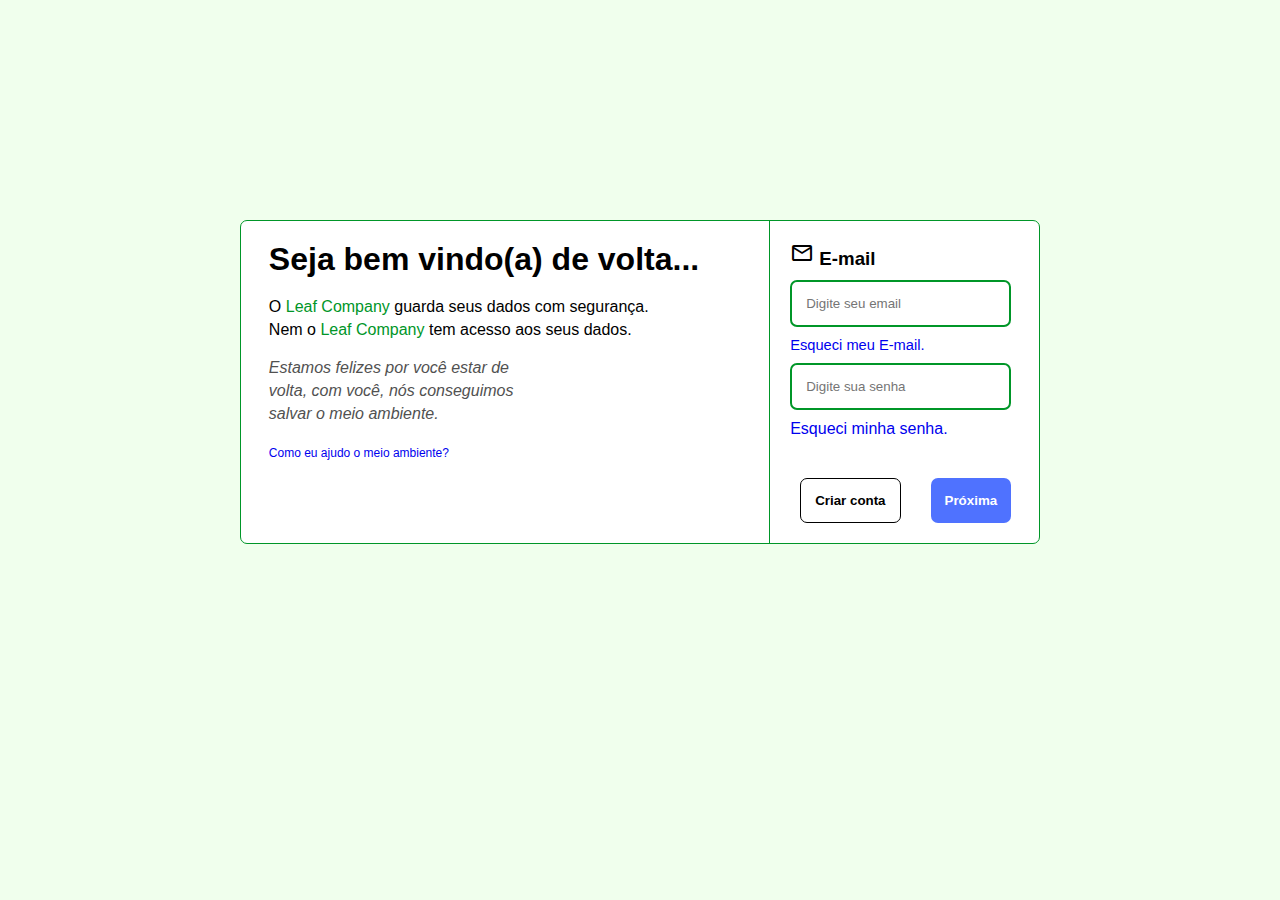
<file: PaginaCadastro_web3/index.html>
<!DOCTYPE html>
<html lang="pt-br">
    <head>
        <title>WEB III</title>
        <meta charset="UTF-8">
        <meta name="viewport" content="width=device-width, initial-scale=1.0">
        <link rel="stylesheet" href="./css/style.css"/>
        <link href="https://fonts.googleapis.com/css2?family=Material+Symbols+Outlined" rel="stylesheet" />
    </head>
    <body>
        <main>
            <div class="div-father">
                <div class="div-welcome">

                    <h1> Seja bem vindo(a) de volta... </h1>

                    <div class="div-welcome-security">
                        <p> O <span>Leaf Company</span> guarda seus dados com segurança. </p>
                        <p> Nem o <span>Leaf Company</span> tem acesso aos seus dados. </p>
                    </div>

                    <div class="div-welcome-message">
                        <p> Estamos felizes por você estar de </p>
                        <p> volta, com você, nós conseguimos </p>
                        <p> salvar o meio ambiente. </p>
                    </div>

                    <a class="save-nature" target="_blank" href="https://www.bbc.com/portuguese/geral-59262486"> Como eu ajudo o meio ambiente? </a>
                </div>

                <div class="div-form">
                    <form class="form" method="post" action="#">
                        <div class="div-email-input">
                            <h3> <span class="material-symbols-outlined">mail</span> E-mail </h3>
                            <input class="email" type="email" name="email" placeholder="Digite seu email" required>
                            <a class="link-forgot-email" href="index.html"> Esqueci meu E-mail. </a>
                            <input class="password" type="password" name="password" placeholder="Digite sua senha" required style=" padding: 14px; border: 2px solid #009628; border-radius: 7px;">
                            <a class="link-forgot-password" href="index.html"> Esqueci minha senha. </a>
                        </div>

                        <div class="div-inputs-options">
                            <input class="create-account-input" type="reset" value="Criar conta">
                            <input class="proceed-input" type="submit" value="Próxima">
                        </div>
                    </form>
                </div>

            </div>
        </main>
    </body>
</html>
</file>
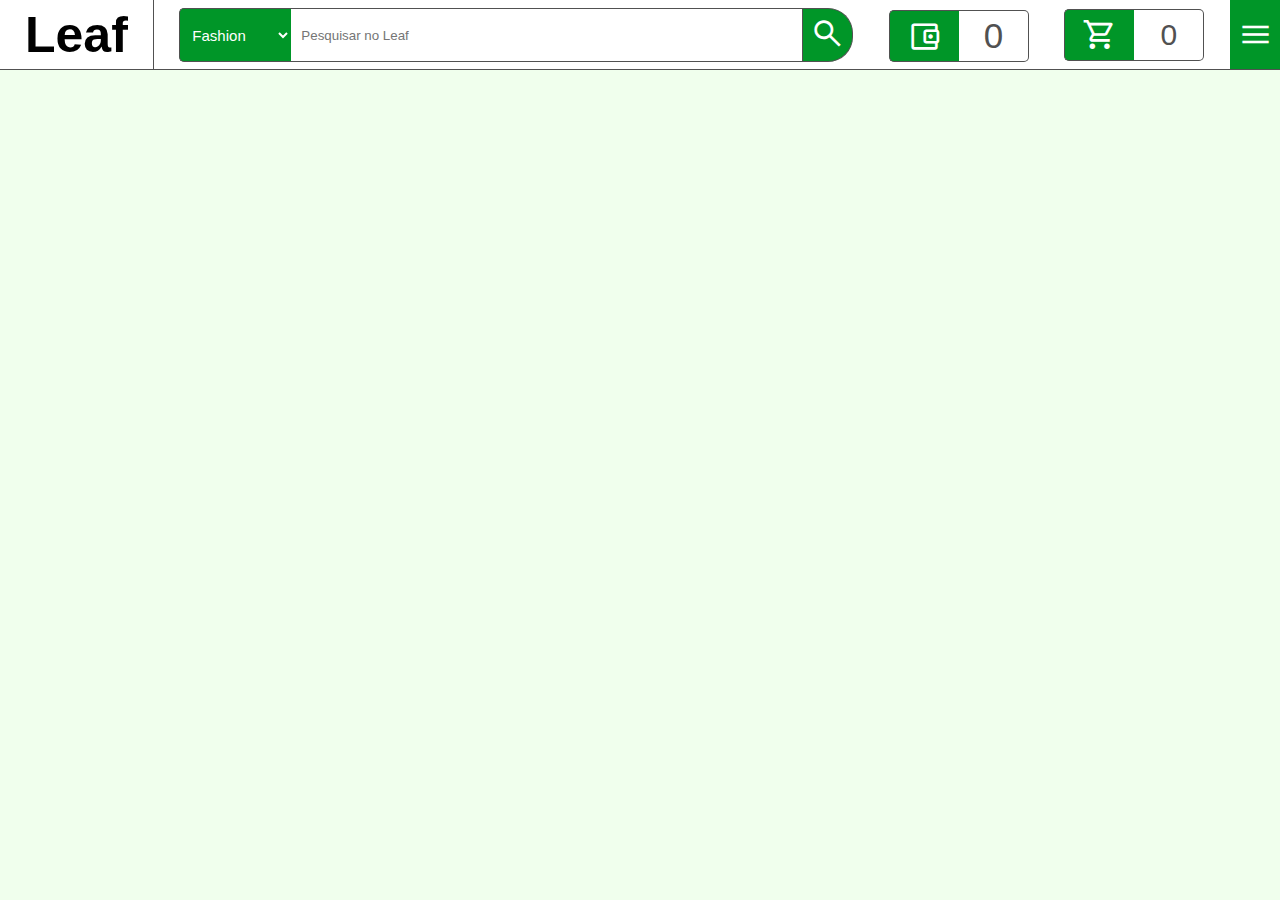
<file: frontend/pagina_inicial/pages/index.html>
<!DOCTYPE html>
<html lang="pt-BR">
<head>
    <meta charset="UTF-8">
    <meta name="viewport" content="width=device-width, initial-scale=1.0">
    <meta http-equiv="X-UA-Compatible" content="ie=edge">
    <meta http-equiv="X-UA-Compatible" content="IE=7">
    <meta name="description" content="Melhor E-commerce que você já viu!">
    <meta name="keywords" content="loja,comércio,ambiente,pontos,gratis,resgatar,ranking,shop,e-commerce,ecommerce,tecnologia,roupas">
    <link rel="stylesheet" href="/frontend/pagina_inicial/scss/body/body.css">
    <link rel="stylesheet" href="/frontend/pagina_inicial/scss/header/header.css">
    <link href="https://fonts.googleapis.com/css2?family=Material+Symbols+Outlined" rel="stylesheet"/>
    <title>Leaf - Ganhe junto com o meio ambiente</title>
</head>

<body>
    <header class="div-header">
        <div class="div-logo"> 
            <h1>Leaf</h1>
        </div>
        <div class="div-search">
            <form action="#" method="get">
                <select name="select_items" id="select_items">
                    <option value="todos" selected>Todos</option>
                    <option value="eletronicos" selected>Eletrônicos</option>
                    <option value="fashion" selected>Fashion</option>
                </select>
                <input type="text" placeholder="Pesquisar no Leaf"/>
                <button type="submit">
                  <span class="material-symbols-outlined">search</span>
                </button>
            </form>
        </div>
        <div class="div-wallet-option">
            <div class="wallet">
                <span class="material-symbols-outlined">account_balance_wallet</span>
            </div>
            <div class="wallet-numbers">
                <span class="wallet-number">0</span>
            </div>
        </div>
        <div class="div-cart-option">
            <div class="cart">
                <span class="material-symbols-outlined">shopping_cart</span>
            </div>
            <div class="cart-numbers">
                <span class="cart-number">0</span>
            </div>
        </div>
        <div class="div-options">
            <span class="material-symbols-outlined">menu</span>
        </div>
    </header>
    <main>
        <div class="Image-div"></div>
    </main>
</body>

</html>
</file>
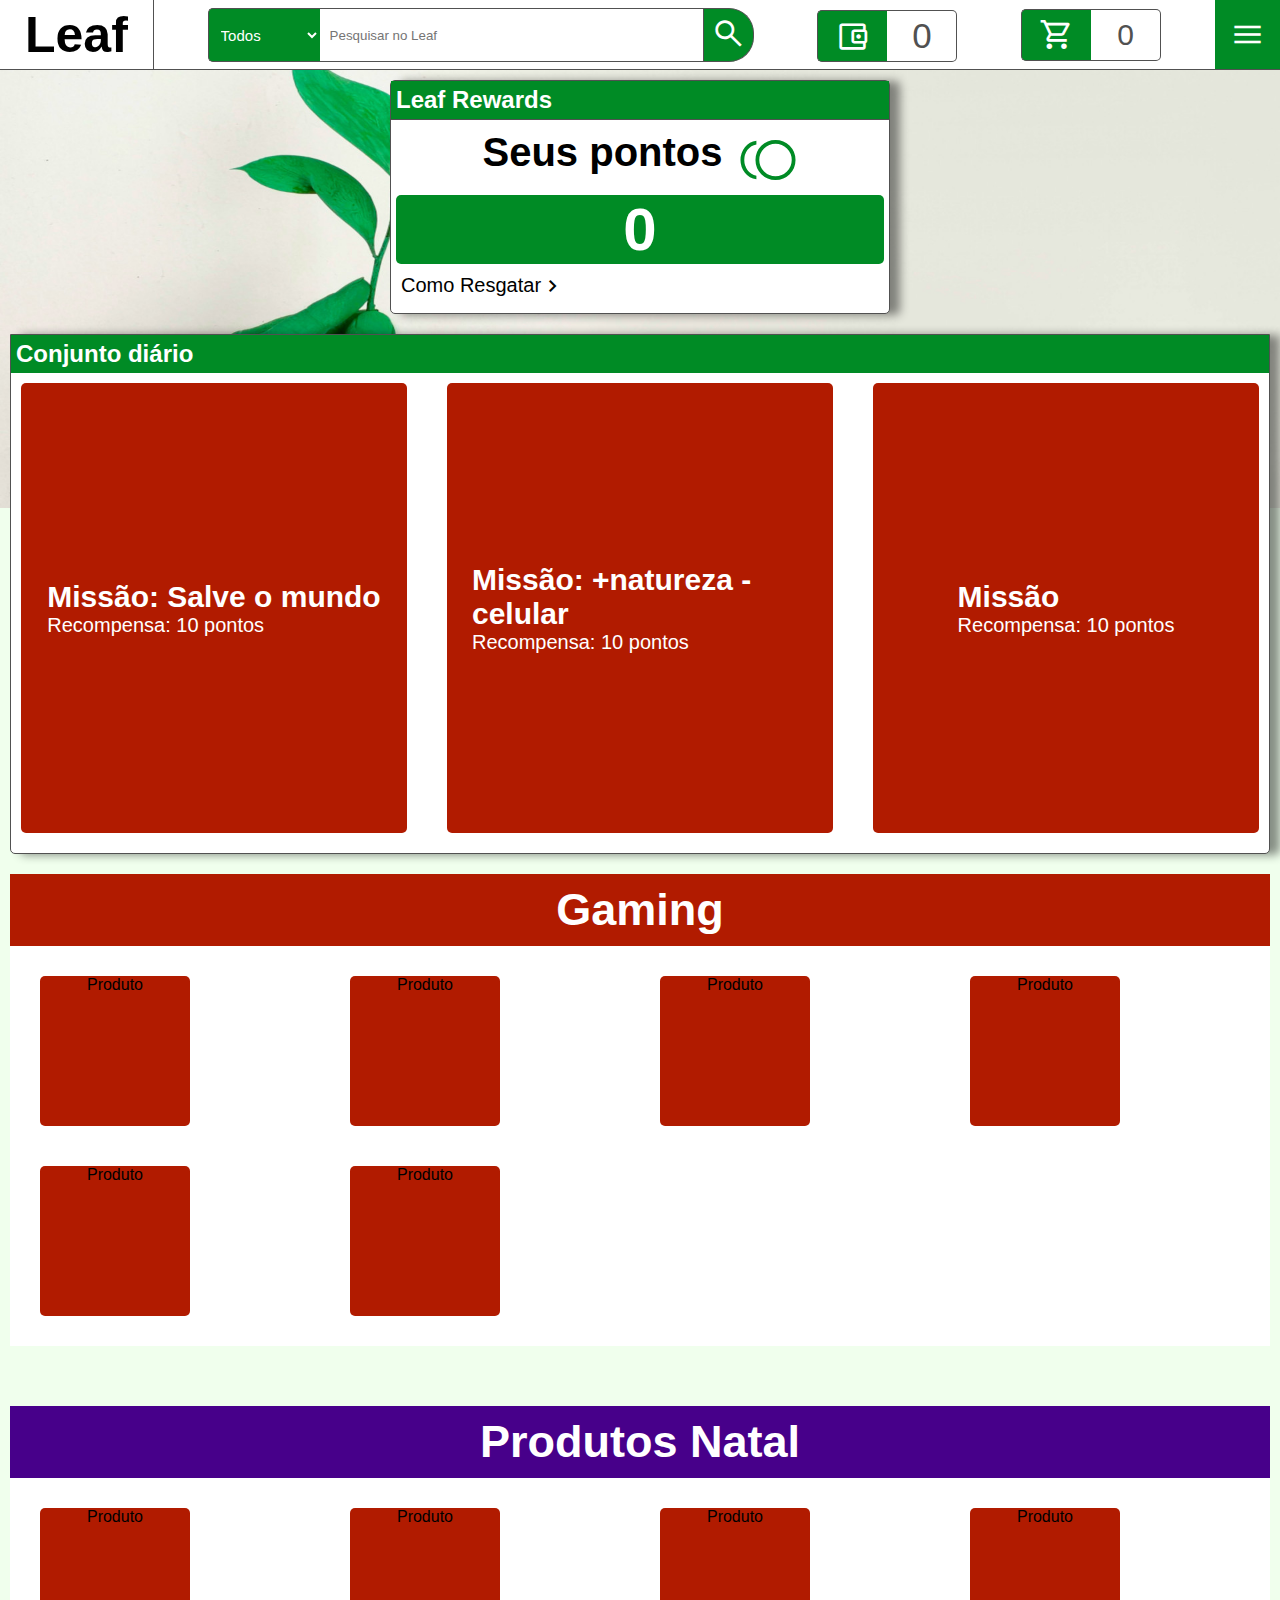
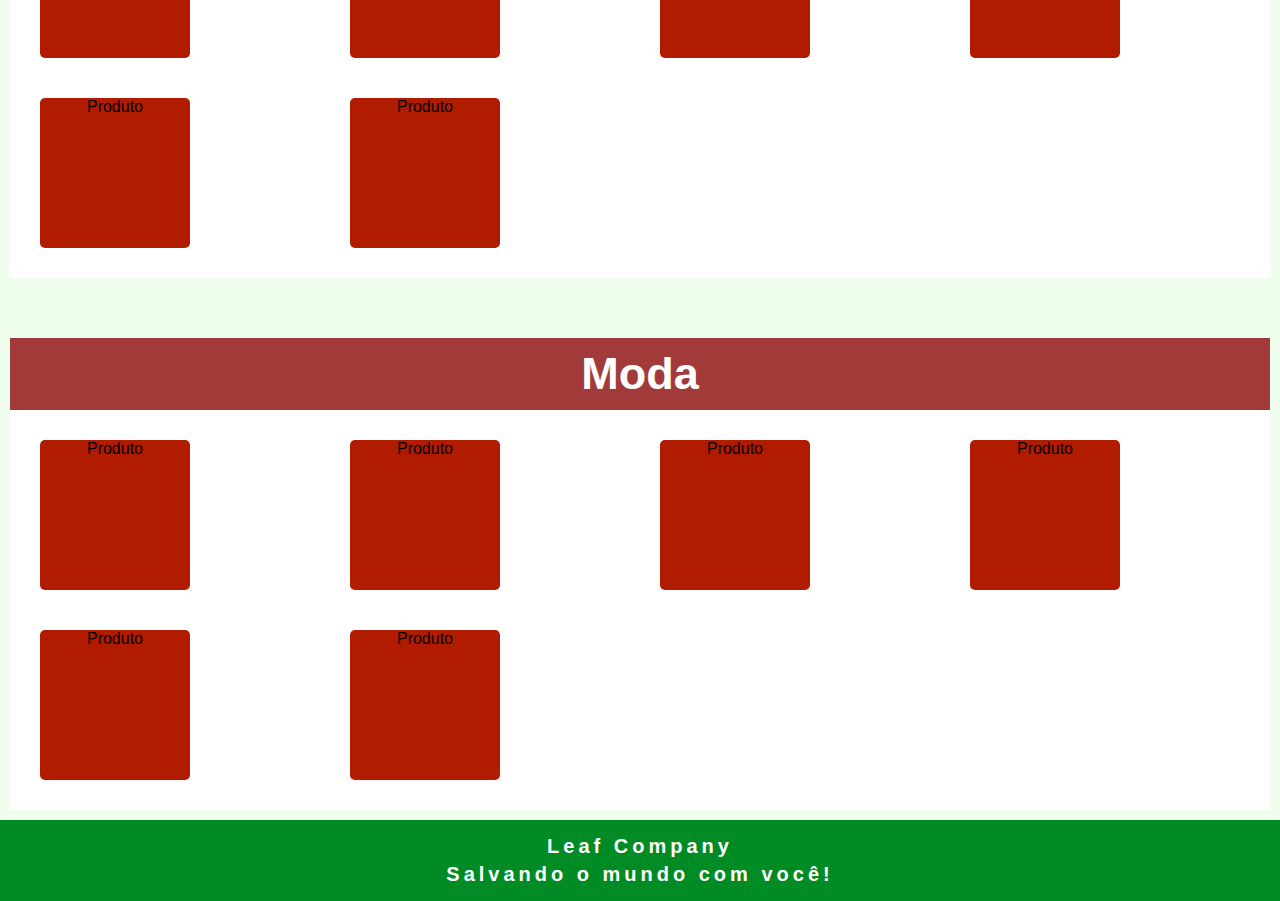
<file: PaginaInicial_web3/frontend/pagina_inicial/pages/index.html>
<!DOCTYPE html>
<html lang="pt-BR">

<head>
    <meta charset="UTF-8">
    <meta name="viewport" content="width=device-width, initial-scale=1.0">
    <meta http-equiv="X-UA-Compatible" content="ie=edge">
    <meta http-equiv="X-UA-Compatible" content="IE=7">
    <meta name="description" content="Melhor E-commerce que você já viu!">
    <meta name="keywords" content="loja,comércio,ambiente,pontos,gratis,resgatar,ranking,shop,e-commerce,ecommerce,tecnologia,roupas">
    <link rel="stylesheet" href="../scss/body/body.css">
    <link rel="stylesheet" href="../scss/main/main.css">
    <link rel="stylesheet" href="../scss/header/header.css">
    <link rel="stylesheet" href="../scss/footer/footer.css">
    <link href="https://fonts.googleapis.com/css2?family=Material+Symbols+Outlined" rel="stylesheet" />
    <link rel="shortcut icon" href="../favicon_io/android-chrome-192x192.png" type="image/x-icon">
    <link rel="shortcut icon" href="../favicon_io/android-chrome-512x512.png" type="image/x-icon">
    <link rel="shortcut icon" href="../favicon_io/apple-touch-icon.png" type="image/x-icon">
    <link rel="shortcut icon" href="../favicon_io/apple-touch-icon.png" type="image/x-icon">
    <link rel="shortcut icon" href="../favicon_io/favicon-16x16.png" type="image/x-icon">
    <link rel="shortcut icon" href="../favicon_io/favicon-32x32.png" type="image/x-icon">
    <link rel="shortcut icon" href="../favicon_io/favicon.ico" type="image/x-icon">
    <link rel="manifest" href="../favicon_io/site.webmanifest">
    <title>Leaf - Ganhe junto com o meio ambiente</title>
</head>

<body>
    <header class="header">
        <nav class="div-options-menu_m" id="div-options-menu_m">
            <span class="material-symbols-outlined span-close" onclick="MenuOpenAndClose_m()">close</span>
            <div class="div-options-select">
                <ul class="list-options">
                    <li class="mobile-wallet-cart">
                        <div class="div-wallet-option-m">
                            <div class="wallet-m">
                                <span class="material-symbols-outlined">account_balance_wallet</span>
                            </div>
                            <div class="wallet-numbers-m">
                                <span class="wallet-number-m">0</span>
                            </div>
                        </div>
                        <div class="div-cart-option-m">
                            <div class="cart-m">
                                <span class="material-symbols-outlined">shopping_cart</span>
                            </div>
                            <div class="cart-numbers-m">
                                <span class="cart-number">0</span>
                            </div>
                        </div>
                    </li>
                    <li class="option">
                        <span class="material-symbols-outlined span-option">home</span>
                        <a href="./index.html">início</a>
                    </li>
                    <li class="option option-profile">
                        <span class="material-symbols-outlined span-option">person</span>
                        <a href="/profile">Iniciar sessão</a>
                    </li>
                    <li class="option option-profile-logged">
                        <span class="material-symbols-outlined span-option">person</span>
                        <a href="/profile">Meu perfil </a>
                    </li>
                    <li class="option">
                        <span class="material-symbols-outlined span-option">leaderboard</span>
                        <a href="/leaderboard">Leaderboard</a>
                    </li>
                </ul>
            </div>
        </nav>
        <div class="div-logo">
            <h1>Leaf</h1>
        </div>
        <div class="div-search">
            <form action="#" method="get">
                <select name="select_items" id="select_items">
                    <option value="todos" selected>Todos</option>
                    <option value="eletronicos">Eletrônicos</option>
                    <option value="fashion">Fashion</option>
                </select>
                <input type="search" placeholder="Pesquisar no Leaf" />
                <button type="submit">
                    <span class="material-symbols-outlined">search</span>
                </button>
            </form>
        </div>
        <div class="div-wallet-option">
            <div class="wallet">
                <span class="material-symbols-outlined">account_balance_wallet</span>
            </div>
            <div class="wallet-numbers">
                <span class="wallet-number">0</span>
            </div>
        </div>
        <div class="div-cart-option">
            <div class="cart">
                <span class="material-symbols-outlined">shopping_cart</span>
            </div>
            <div class="cart-numbers">
                <span class="cart-number">0</span>
            </div>
        </div>
        <nav class="div-options">
            <span class="material-symbols-outlined span-menu" onclick="MenuOpenAndClose_m()">menu</span>
            <span class="material-symbols-outlined span-settings" onclick="MenuOpenAndClose_pc()">settings</span>
            <div class="div-options-menu_pc" id="div-options-menu_pc">
                <ul class="list-options">
                    <li class="option">
                        <span class="material-symbols-outlined">home</span>
                        <a href="./index.html">início</a>
                    </li>
                    <li class="option option-profile">
                        <span class="material-symbols-outlined span-option">person</span>
                        <a href="/profile">Log-in</a>
                    </li>
                    <li class="option option-profile-logged">
                        <span class="material-symbols-outlined span-option">person</span>
                        <a href="/profile">Meu perfil </a>
                    </li>
                    <li class="option">
                        <span class="material-symbols-outlined">leaderboard</span>
                        <a href="/leaderboard">Leaderboard</a>
                    </li>
                </ul>
            </div>
        </nav>
    </header>
    <main>
        <div class="div-image">
            <img src="../images/ecologic_edited.jpg"
                alt="Uma mão segurando um galho pequeno(papel de parede do website)" class="image-ecologic-responsive">
        </div>
        <div class="div-points-reward">
            <div class="div-leaf-rewards-father">
                <div class="div-leaf-rewards">
                    <div class="div-leaf-rewards-title">
                        <h2>Leaf Rewards</h2>
                    </div>
                    <div class="div-leaf-content">
                            <div class="div-rewards-title">
                                <h2 class="l-content-h2">Seus pontos</h2>
                                <span class="material-symbols-outlined rewards-icon">toll</span>
                            </div>
                            <div class="div-rewards-points">
                                <h2 class="l-points-h2">0</h2>
                            </div>
                            <div class="div-rewards-reedem">
                                <a href="/resgatar">
                                    Como Resgatar <span class="material-symbols-outlined">chevron_right</span>
                                </a>
                            </div>
                    </div>
                </div>
            </div>
            <div class="div-pc-challenges">
                <h2 class="title-pc-challenges">Cojunto diário</h2>
                <div class="flex-pc-challenges">
                    <div class="pc-challenge">Desafio 1</div>
                    <div class="pc-challenge">Desafio 2</div>
                    <div class="pc-challenge">Desafio 3</div>
                </div>
            </div>
            <div class="div-leaf-profile">
                <div class="profile">
                    <img src="../images/Default_pfp.svg.png" alt="foto de perfil">
                    <h2 class="hello-profile">Olá, x</h2>
                </div>
                <div class="profile-options">
                    <a href="#" class="sync-product">Vincular produto</a>
                    <a href="#" class="log-out">Deslogar</a>
                </div>
            </div>
        </div>
        <div class="leaf-rewards">
            <div class="div-points-mission">
                <div class="div-missions-points-title">
                    <h2>Conjunto diário</h2>
                </div>
                <div class="div-missions">
                    <div class="div-mission">
                        <div class="div-mission-title">
                            <h2>Missão: Salve o mundo</h2>
                            <p>Recompensa: 10 pontos</p>
                        </div>
                    </div>
                    <div class="div-mission">
                        <div class="div-mission-title">
                            <h2>Missão: +natureza -celular</h2>
                            <p>Recompensa: 10 pontos</p>
                        </div>
                    </div>
                    <div class="div-mission">
                        <div class="div-mission-title">
                            <h2>Missão </h2>
                            <p>Recompensa: 10 pontos</p>
                        </div>
                    </div>
                </div>
            </div>
        </div>
        <div class="div-iframe-father">
            <div class="div-iframe">
                <h3 class="h3-iframe-title">Ajude a natureza</h3>
                <div class="iframe">
                    <iframe width="1080" height="300" src="https://www.youtube.com/embed/BHACKCNDMW8?si=tzlUSisPQLOyA5q3" title="YouTube video player" frameborder="0" allow="accelerometer; autoplay; clipboard-write; encrypted-media; gyroscope; picture-in-picture; web-share" referrerpolicy="strict-origin-when-cross-origin" allowfullscreen></iframe>
                </div>
            </div>
        </div>
        <div class="div-leaf-products">
            <div class="leaf-products p-gaming">
                <div class="div-product-title p-gaming-title">
                    <h2>Gaming</h2>
                </div>
                <div class="div-products div-gaming-products">
                    <div class="product">
                        Produto
                    </div>
                    <div class="product">
                        Produto
                    </div>
                    <div class="product">
                        Produto
                    </div>
                    <div class="product">
                        Produto
                    </div>
                    <div class="product">
                        Produto
                    </div>
                    <div class="product">
                        Produto
                    </div>
                </div>
            </div>
            <div class="leaf-products p-special-event">
                <div class="div-product-title p-special-event-title">
                    <h2>Produtos Natal</h2>
                </div>
                <div class="div-products div-special-event-products">
                    <div class="product">
                        Produto
                    </div>
                    <div class="product">
                        Produto
                    </div>
                    <div class="product">
                        Produto
                    </div>
                    <div class="product">
                        Produto
                    </div>
                    <div class="product">
                        Produto
                    </div>
                    <div class="product">
                        Produto
                    </div>
                </div>
            </div>
            <div class="leaf-products p-fashion">
                <div class="div-product-title p-fashion-title">
                    <h2>Moda</h2>
                </div>
                <div class="div-products div-fashion-products">
                    <div class="product">
                        Produto
                    </div>
                    <div class="product">
                        Produto
                    </div>
                    <div class="product">
                        Produto
                    </div>
                    <div class="product">
                        Produto
                    </div>
                    <div class="product">
                        Produto
                    </div>
                    <div class="product">
                        Produto
                    </div>
                </div>
            </div>
        </div>
    </main>
    <footer>
        <p class="p-footer-1 p-footer">Leaf Company</p>
        <p class="p-footer-2 p-footer">Salvando o mundo com você!</p>
    </footer>
    <script src="../javascript/menuburguer.js"></script>
</body>

</html>
</file>
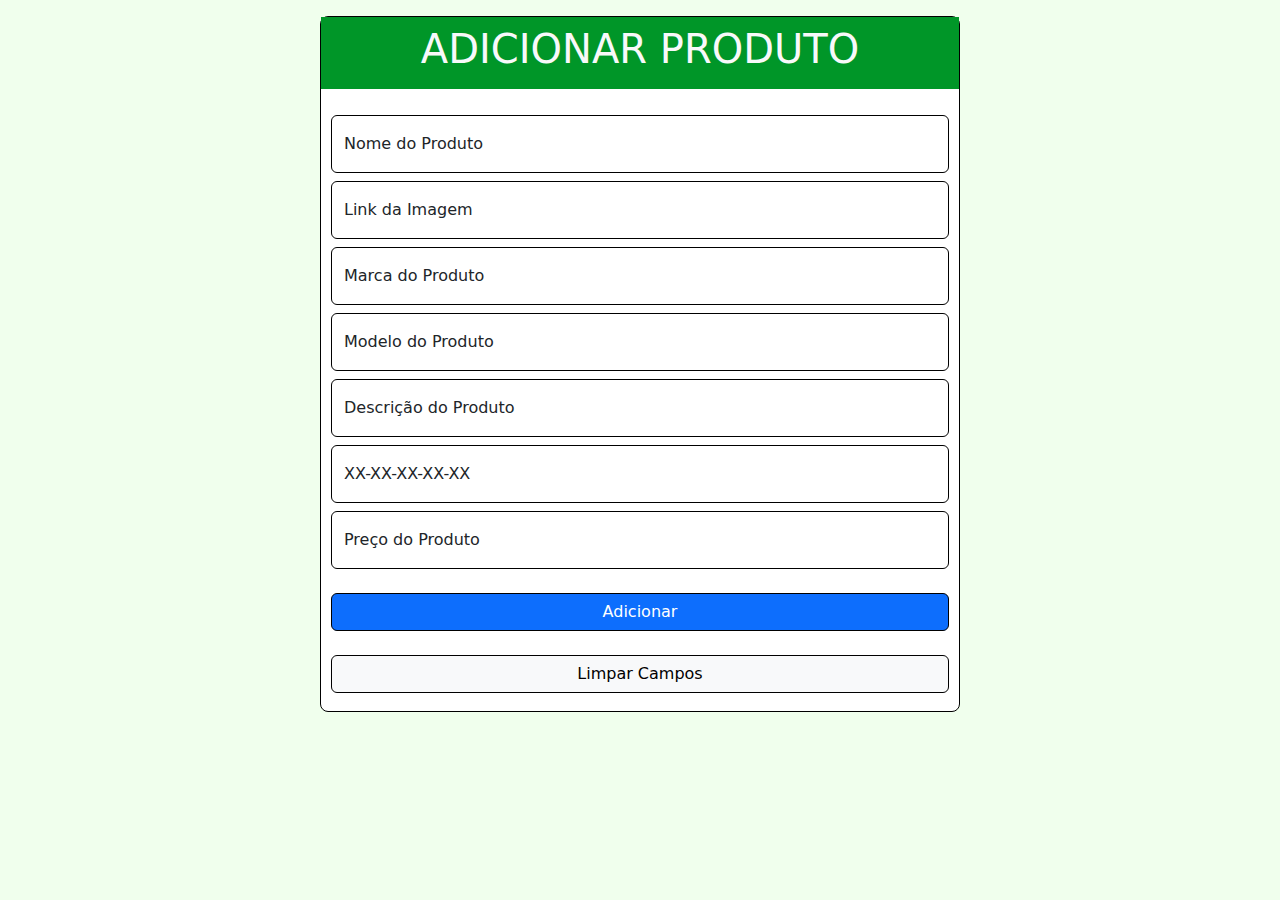
<file: PaginaCadastro_web3/add_produto.html>
<!DOCTYPE html>

<html>
    <head>
        <title>Projeto Final WEB III</title>
        <meta charset="UTF-8">
        <meta name="viewport" content="width=device-width, initial-scale=1.0">
        <link rel="stylesheet" href="css/bootstrap.min.css"/>
        <link rel="icon" href="img/user.png"/>
    </head>
    <body style="background-color: #F0FFED">



        <main>
            <div class="text-center container border border-black rounded-3 col-sm-10 col-md-6 mt-3" style="background-color: #FFFF; padding: 0">
                <div class="d-flex p-2 justify-content-center mb-2 w-100" style="margin: auto; background-color: #009628">
                    <h1 class="text-light"> ADICIONAR PRODUTO </h1>
                </div>

                <form class="d-flex flex-column justify-content-center validar" action="produtos-controller" method="post" novalidate style="padding: 10px">

                    <input type="hidden" name="pagina" value="adicionarProduto">

                    <div class="form-floating mt-2">
                        <input type="text" id="product" name="nome" class="form-control border border-black" placeholder="Nome do Produto" required>
                        <label for="product"> Nome do Produto </label>
                    </div>

                    <div class="form-floating mt-2">
                        <input type="text" id="image" name="imagem" class="form-control border border-black" placeholder="Link da Imagem" required>
                        <label for="image"> Link da Imagem </label>
                    </div>

                    <div class="form-floating mt-2">
                        <input type="text" id="brand" name="marca" class="form-control border border-black" placeholder="Marca do Produto" required>
                        <label for="brand"> Marca do Produto </label>

                    </div>

                    <div class="form-floating  mt-2">
                        <input type="text" id="model" name="modelo" class="form-control border border-black" placeholder="Modelo do Produto" required>
                        <label for="model"> Modelo do Produto </label>
                    </div>

                    <div class="form-floating  mt-2">
                        <input type="text" id="description" name="descricao" class="form-control border border-black" placeholder="Descrição do Produto" required>
                        <label for="description"> Descrição do Produto </label>
                    </div>
                    
                    <div class="form-floating  mt-2">
                        <input type="text" id="endereco" name="endereco" class="form-control border border-black" placeholder="XX-XX-XX-XX-XX" required>
                        <label for="endereco"> XX-XX-XX-XX-XX </label>
                    </div>
                    
                    <div class="form-floating  mt-2">
                        <input type="number" id="price" name="preco" class="form-control border border-black" placeholder="Preçoo do Produto" required>
                        <label for="price"> Preço do Produto </label>
                    </div>

                    <div class="d-grid mt-4">
                        <input type="submit" value="Adicionar" class="btn btn-primary border border-black">
                        <input type="reset" value="Limpar Campos" class="btn btn-light border border-black mt-4 mb-2">
                    </div>
                </form>
            </div>
        </main>

        <script src="js/bootstrap.min.js"></script>

        <script src="./js/init-validation.js"></script>

    </body>
</html>
</file>
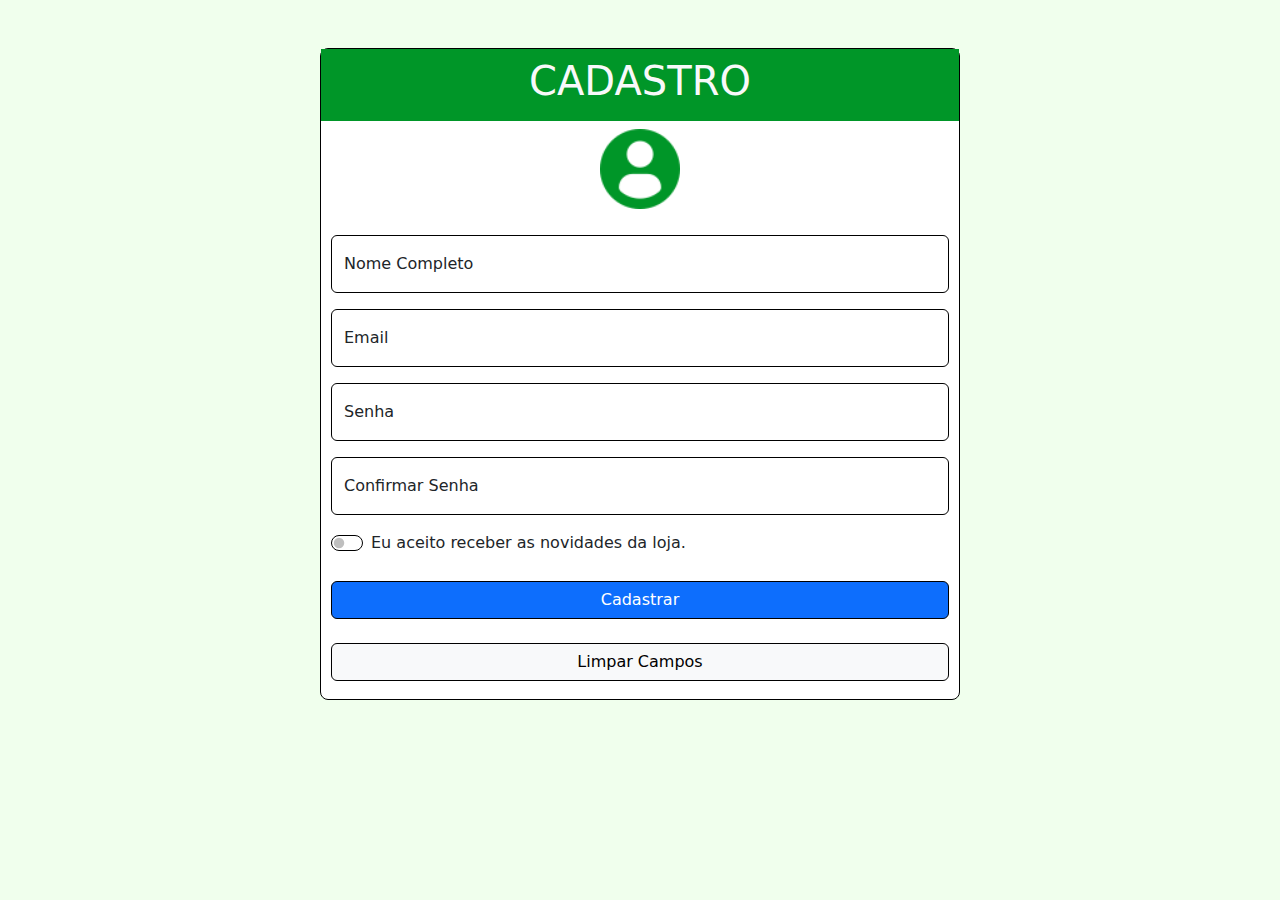
<file: PaginaCadastro_web3/cadastro.html>
<!DOCTYPE html>

<html>
    <head>
        <title>Projeto Final WEB III</title>
        <meta charset="UTF-8">
        <meta name="viewport" content="width=device-width, initial-scale=1.0">
        <link rel="stylesheet" href="css/bootstrap.min.css"/>
        <link rel="icon" href="img/user.png"/>
    </head>
    <body style="background-color: #F0FFED">
        <main>
            <div class="text-center container border border-black rounded-3 col-sm-10 col-md-6 mt-5" style="background-color: #FFFF; padding: 0">
                <div class="d-flex p-2 justify-content-center mb-2 w-100" style="margin: auto; background-color: #009628">
                    <h1 class="text-light"> CADASTRO </h1>
                </div>
                <img src="img/user.png" alt="User" width="80"/>

                <form class="d-flex flex-column justify-content-center validar" action="#" method="post" novalidate style="padding: 10px">
                    <div class="form-floating mt-3">
                        <input type="text" id="name" name="_name" class="form-control border border-black" placeholder="Nome Completo" required minlength="6">
                        <label for="name"> Nome Completo </label>
                        
                        <small class="invalid-feedback text-start">
                            O nome precisa conter no mínimo 6 caracteres.
                        </small>
                    </div>

                    <div class="form-floating mt-3">
                        <input type="email" id="email" name="_email" class="form-control border border-black" placeholder="exemplo@email.com" required>
                        <label for="email"> Email </label>

                        <small class="invalid-feedback text-start">
                            O email precisa ter @ e um domínio (exemplo@email.com).
                        </small>
                    </div>

                    <div class="form-floating mt-3">
                        <input type="password" id="pass" name="password" class="form-control border border-black" placeholder="Senha" required minlength="6" pattern="^(?=.*[A-Z])(?=.*\d)(?=.*[^\w\s]).{6,}$" onkeyup="validatePassword()">
                        <label for="pass"> Senha </label>

                        <div class="invalid-feedback mt-2 text-start">
                            A senha precisa ter:
                            <ul>
                                <li id="minimum"> No mínimo 6 caracteres </li>
                                <li id="uppercase"> Letra MAIÚSCULA </li>
                                <li id="special"> Caracter especial </li>
                                <li id="number"> Número </li>
                            </ul>
                        </div>

                        <small class="valid-feedback text-start">
                            Senha OK!
                        </small>
                    </div>

                    <div class="form-floating  mt-3">
                        <input type="password" id="checkPass" name="check-password" class="form-control border border-black" placeholder="Confrimar Senha" required minlength="6" onkeyup="validatePassword()">
                        <label for="checkPass"> Confirmar Senha </label>
                    </div>

                    <div class="form-check form-switch mt-3 text-start">
                        <input type="checkbox" id="news" name="news" value="yes" class="form-check-input border border-black">
                        <label for="news"> Eu aceito receber as novidades da loja. </label>
                    </div>

                    <div class="d-grid mt-4">
                        <input type="submit" value="Cadastrar" class="btn btn-primary border border-black">
                        <input type="reset" value="Limpar Campos" class="btn btn-light border border-black mt-4 mb-2">
                    </div>
                </form>
            </div>
        </main>
        
        <script src="js/bootstrap.min.js"></script>

        <script>
            const pass = document.getElementById("pass");
            const checkPass = document.getElementById("checkPass");
            const minimum = document.getElementById("minimum");
            const uppercase = document.getElementById("uppercase");
            const special = document.getElementById("special");
            const number = document.getElementById("number");
            
            function validatePassword() {
                checkPass.minLength = pass.value.length;
                
                ( pass.value.length >= 6 ) ? minimum.style.color = "green" : minimum.style.color = "red";
                ( /[A-Z]/.test(pass.value) ) ? uppercase.style.color = "green" : uppercase.style.color = "red";
                ( /[^\w\s]/.test(pass.value) ) ? special.style.color = "green" : special.style.color = "red";
                ( /[\d]/.test(pass.value) ) ? number.style.color = "green" : number.style.color = "red";
                
                if( checkPass.value === pass.value ) {
                    checkPass.classList.add("is-valid");
                }
            }
        </script>
        
        <script src="./js/init-validation.js"></script>
        
    </body>
</html>
</file>
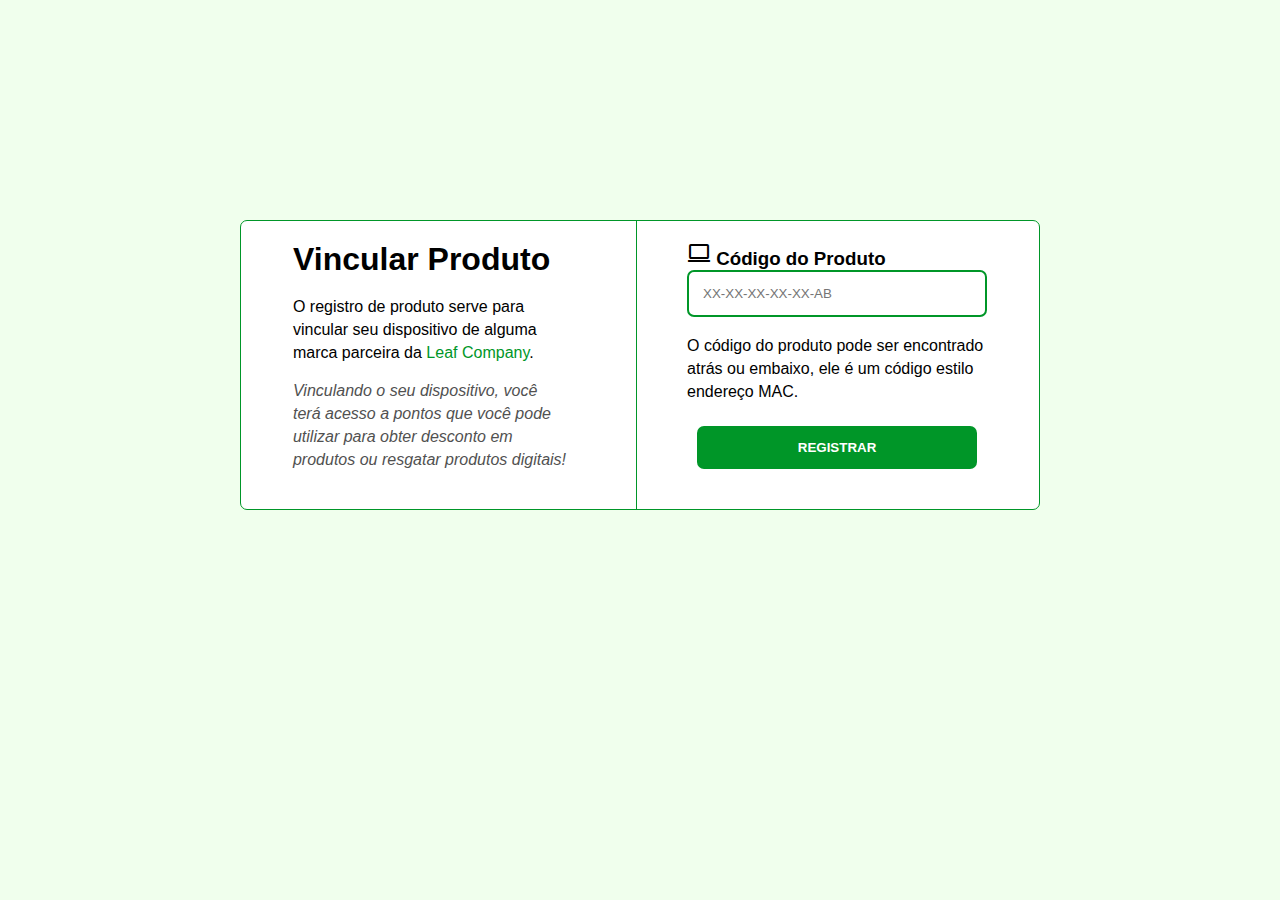
<file: PaginaCadastro_web3/registrar_produtos.html>
<!DOCTYPE html>
<html lang="pt-br">
    <head>
        <title>WEB III</title>
        <meta charset="UTF-8">
        <meta name="viewport" content="width=device-width, initial-scale=1.0">
        <link rel="stylesheet" href="./css/style.css"/>
        <link href="https://fonts.googleapis.com/css2?family=Material+Symbols+Outlined" rel="stylesheet" />
    </head>
    <body>
        <main>
            <div class="div-father2" style="display: flex; border: 1px solid #009628; border-radius: 7px; margin: auto; margin-top: 220px; gap: 50px; background-color: white; justify-content: center; width: 800px;">
                <div class="div-register" style=" padding: 20px; ">

                    <h1> Vincular Produto </h1>

                    <div class="div-register-warning" style="margin-top: 20px; margin-bottom: 20px;">
                        <p style="margin-bottom: 5px;">   O registro de produto serve para </p>
                        <p style="margin-bottom: 5px;"> vincular seu dispositivo de alguma </p>
                        <p style="margin-bottom: 5px;"> marca parceira da <span style="color: #009628;">Leaf Company</span>. </p>
                    </div>

                    <div class="div-register-message" style="margin-bottom: 20px; font-style: italic; color: #515151;">
                        <p style="margin-bottom: 5px;"> Vinculando o seu dispositivo, você </p>
                        <p style="margin-bottom: 5px;"> terá acesso a pontos que você pode </p>
                        <p style="margin-bottom: 5px;"> utilizar para obter desconto em </p>
                        <p style="margin-bottom: 5px;"> produtos ou resgatar produtos digitais! </p>
                    </div>
                </div>
                <div class="div-form-register" style=" border-left: 1px solid #009628; padding: 20px;">
                    <form class="form-register validar" method="post" action="registrar-controller">

                        <input type="hidden" name="pagina" value="registro">

                        <div class="div-code-input" style=" gap: 10px;">
                            <h3 style="margin-left: 30px;"> <span class="material-symbols-outlined">computer</span> Código do Produto </h3>
                            <input class="endereco" name="endereco" id="endereco" style="margin-left: 30px; width: 300px;  padding: 14px; border: 2px solid #009628; border-radius: 7px;" type="text" placeholder="XX-XX-XX-XX-XX-AB" required>
                            <p style="margin-left: 30px; margin-top: 20px; margin-bottom: 5px;">   O código do produto pode ser encontrado </p>
                            <p style="margin-left: 30px; margin-bottom: 5px;"> atrás ou embaixo, ele é um código estilo </p>
                            <p style="margin-left: 30px; margin-bottom: 25px;"> endereço MAC. </p>
                        </div>

                        <div class="div-input-register">
                            <input id="proceed" class="register-input" style="width: 280px; margin-left: 40px; background-color: #009628; border: none; border-radius: 7px; padding: 14px; color: white; font-weight: bolder;" type="submit" value="REGISTRAR"> 
                        </div>
                    </form>
                </div>
            </div>
        </main>

        <script src="./js/bootstrap.min.js"></script>
        <script src="./js/init-validation.js"></script>
    </body>
</html>
</file>
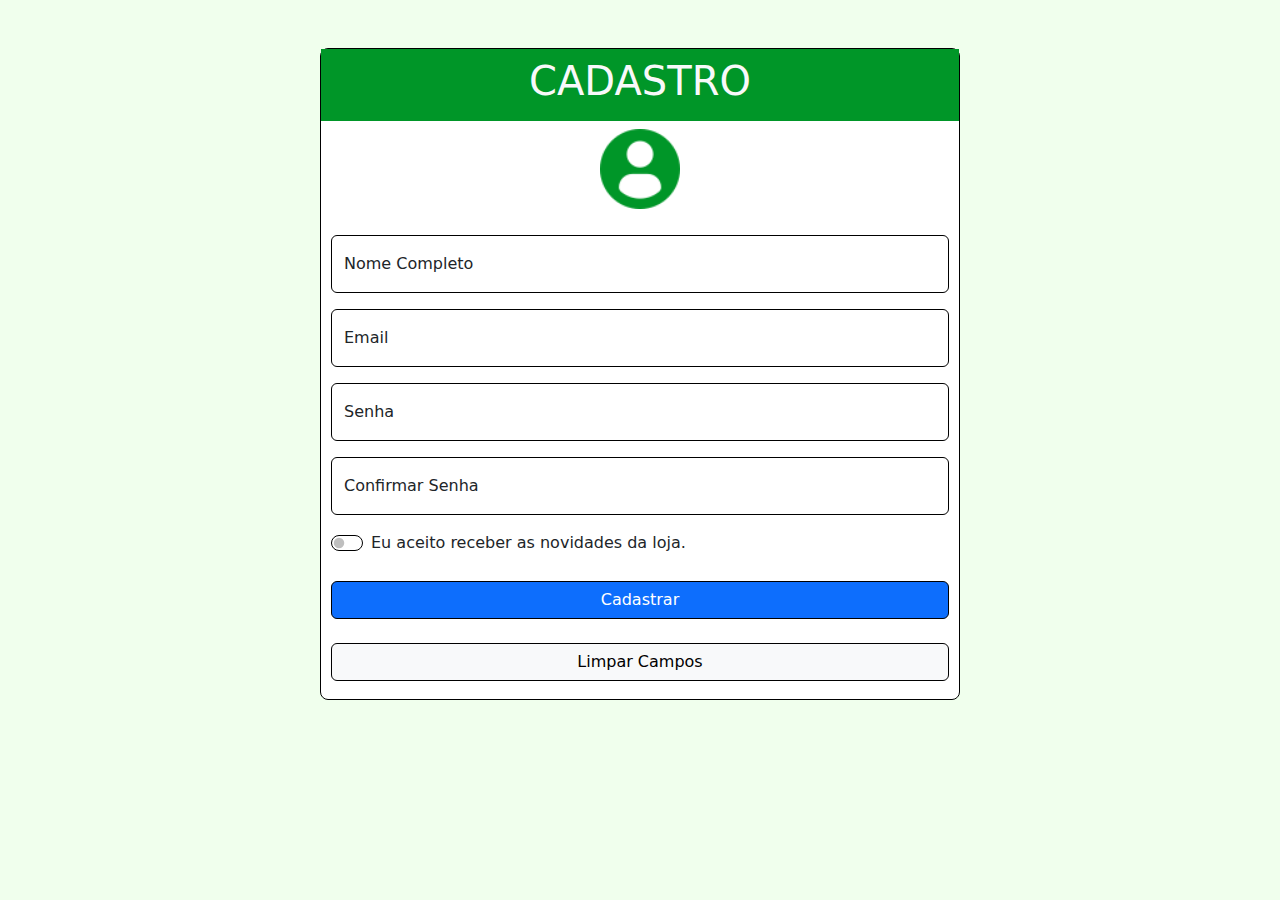
<file: web/cadastro.html>
<!DOCTYPE html>
<html>
    <head>
        <title>CADASTRO</title>
        <meta charset="UTF-8">
        <meta name="viewport" content="width=device-width, initial-scale=1.0">
        <link rel="stylesheet" href="./css/bootstrap.min.css"/>
        <link rel="icon" href="./images/user.png"/>
    </head>
    <body style="background-color: #F0FFED">
        <main>
            <div class="text-center container border border-black rounded-3 col-sm-10 col-md-6 mt-5" style="background-color: #FFFF; padding: 0">
                <div class="d-flex p-2 justify-content-center mb-2 w-100" style="margin: auto; background-color: #009628">
                    <h1 class="text-light"> CADASTRO </h1>
                </div>
                <img src="./images/user.png" alt="User" width="80"/>

                <form class="d-flex flex-column justify-content-center validar" action="usuario-controller" method="post" novalidate style="padding: 10px">
                    <input type="hidden" name="pagina" value="cadastro">
                    <div class="form-floating mt-3">
                        <input type="text" id="name" name="name" class="form-control border border-black" placeholder="Nome Completo" required minlength="6">
                        <label for="name"> Nome Completo </label>
                        
                        <small class="invalid-feedback text-start">
                            O nome precisa conter no mínimo 6 caracteres.
                        </small>
                    </div>

                    <div class="form-floating mt-3">
                        <input type="email" id="email" name="email" class="form-control border border-black" placeholder="exemplo@email.com" required>
                        <label for="email"> Email </label>

                        <small class="invalid-feedback text-start">
                            O email precisa ter @ e um domínio (exemplo@email.com).
                        </small>
                    </div>

                    <div class="form-floating mt-3">
                        <input type="password" id="pass" name="password" class="form-control border border-black" placeholder="Senha" required minlength="6" pattern="^(?=.*[A-Z])(?=.*\d)(?=.*[^\w\s]).{6,}$" onkeyup="validatePassword()">
                        <label for="pass"> Senha </label>

                        <div class="invalid-feedback mt-2 text-start">
                            A senha precisa ter:
                            <ul>
                                <li id="minimum"> No mínimo 6 caracteres </li>
                                <li id="uppercase"> Letra MAIÚSCULA </li>
                                <li id="special"> Caracter especial </li>
                                <li id="number"> Número </li>
                            </ul>
                        </div>

                        <small class="valid-feedback text-start">
                            Senha OK!
                        </small>
                    </div>

                    <div class="form-floating  mt-3">
                        <input type="password" id="checkPass" name="check-password" class="form-control border border-black" placeholder="Confrimar Senha" required minlength="6" onkeyup="validatePassword()">
                        <label for="checkPass"> Confirmar Senha </label>
                        
                        <small class="invalid-feedback text-start">
                            As senhas não coincidem.
                        </small>
                    </div>

                    <div class="form-check form-switch mt-3 text-start">
                        <input type="checkbox" id="news" name="novidades" value="true" class="form-check-input border border-black">
                        <label for="news"> Eu aceito receber as novidades da loja. </label>
                    </div>

                    <div class="d-grid mt-4">
                        <input type="submit" value="Cadastrar" class="btn btn-primary border border-black">
                        <input type="reset" value="Limpar Campos" class="btn btn-light border border-black mt-4 mb-2">
                    </div>
                </form>
            </div>
        </main>
        
        <script src="./javascript/bootstrap.min.js"></script>

        <script>
            const pass = document.getElementById("pass");
            const checkPass = document.getElementById("checkPass");
            const minimum = document.getElementById("minimum");
            const uppercase = document.getElementById("uppercase");
            const special = document.getElementById("special");
            const number = document.getElementById("number");
            
            function validatePassword() {
                checkPass.minLength = pass.value.length;
                
                ( pass.value.length >= 6 ) ? minimum.style.color = "green" : minimum.style.color = "red";
                ( /[A-Z]/.test(pass.value) ) ? uppercase.style.color = "green" : uppercase.style.color = "red";
                ( /[^\w\s]/.test(pass.value) ) ? special.style.color = "green" : special.style.color = "red";
                ( /[\d]/.test(pass.value) ) ? number.style.color = "green" : number.style.color = "red";
                
                if( checkPass.value === pass.value ) {
                    checkPass.classList.add("is-valid");
                }
            }
        </script>
        
        <script src="./javascript/init-validation.js"></script>
        
    </body>
</html>
</file>
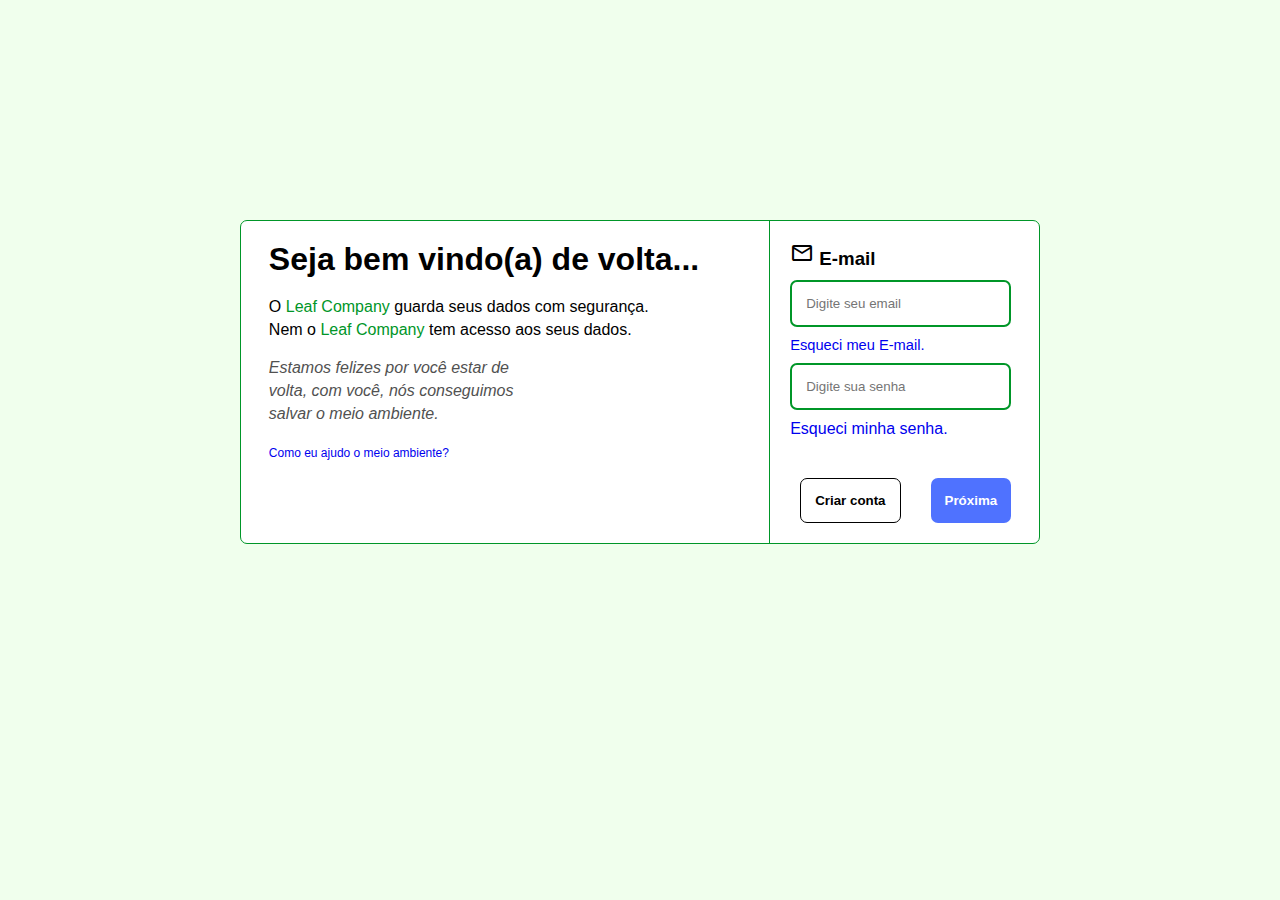
<file: web/login.html>
<!DOCTYPE html>
<html lang="pt-br">
    <head>
        <title>WEB III</title>
        <meta charset="UTF-8">
        <meta name="viewport" content="width=device-width, initial-scale=1.0">
        <link rel="stylesheet" href="./css/login/style.css"/>
        <link rel="shortcut icon" href="./images/user.png" type="image/x-icon">
        <link href="https://fonts.googleapis.com/css2?family=Material+Symbols+Outlined" rel="stylesheet" />
    </head>
    <body>
        <main>
            <div class="div-father">
                <div class="div-welcome">

                    <h1> Seja bem vindo(a) de volta... </h1>

                    <div class="div-welcome-security">
                        <p> O <span>Leaf Company</span> guarda seus dados com segurança. </p>
                        <p> Nem o <span>Leaf Company</span> tem acesso aos seus dados. </p>
                    </div>

                    <div class="div-welcome-message">
                        <p> Estamos felizes por você estar de </p>
                        <p> volta, com você, nós conseguimos </p>
                        <p> salvar o meio ambiente. </p>
                    </div>

                    <a class="save-nature" target="_blank" href="https://www.bbc.com/portuguese/geral-59262486"> Como eu ajudo o meio ambiente? </a>
                </div>

                <div class="div-form">
                    <form class="form" method="post" action="usuario-controller" novalidate>
                        <input type="hidden" name="pagina" value="login">
                        <div class="div-email-input">
                            <h3> <span class="material-symbols-outlined">mail</span> E-mail </h3>
                            <input class="email" type="email" name="email" placeholder="Digite seu email" required>
                            <a class="link-forgot-email" href="index.html"> Esqueci meu E-mail. </a>
                            <input class="password" type="password" name="password" placeholder="Digite sua senha" required style=" padding: 14px; border: 2px solid #009628; border-radius: 7px;">
                            <a class="link-forgot-password" href="index.html"> Esqueci minha senha. </a>
                        </div>

                        <div class="div-inputs-options">
                             <button class="create-account-input">
                                 <a href="./cadastro.html" style="color: black">Criar conta</a>
                             </button> 
                            <input class="proceed-input" type="submit" value="Próxima">
                        </div>
                    </form>
                </div>
            </div>
        </main>
    </body>
</html>
</file>
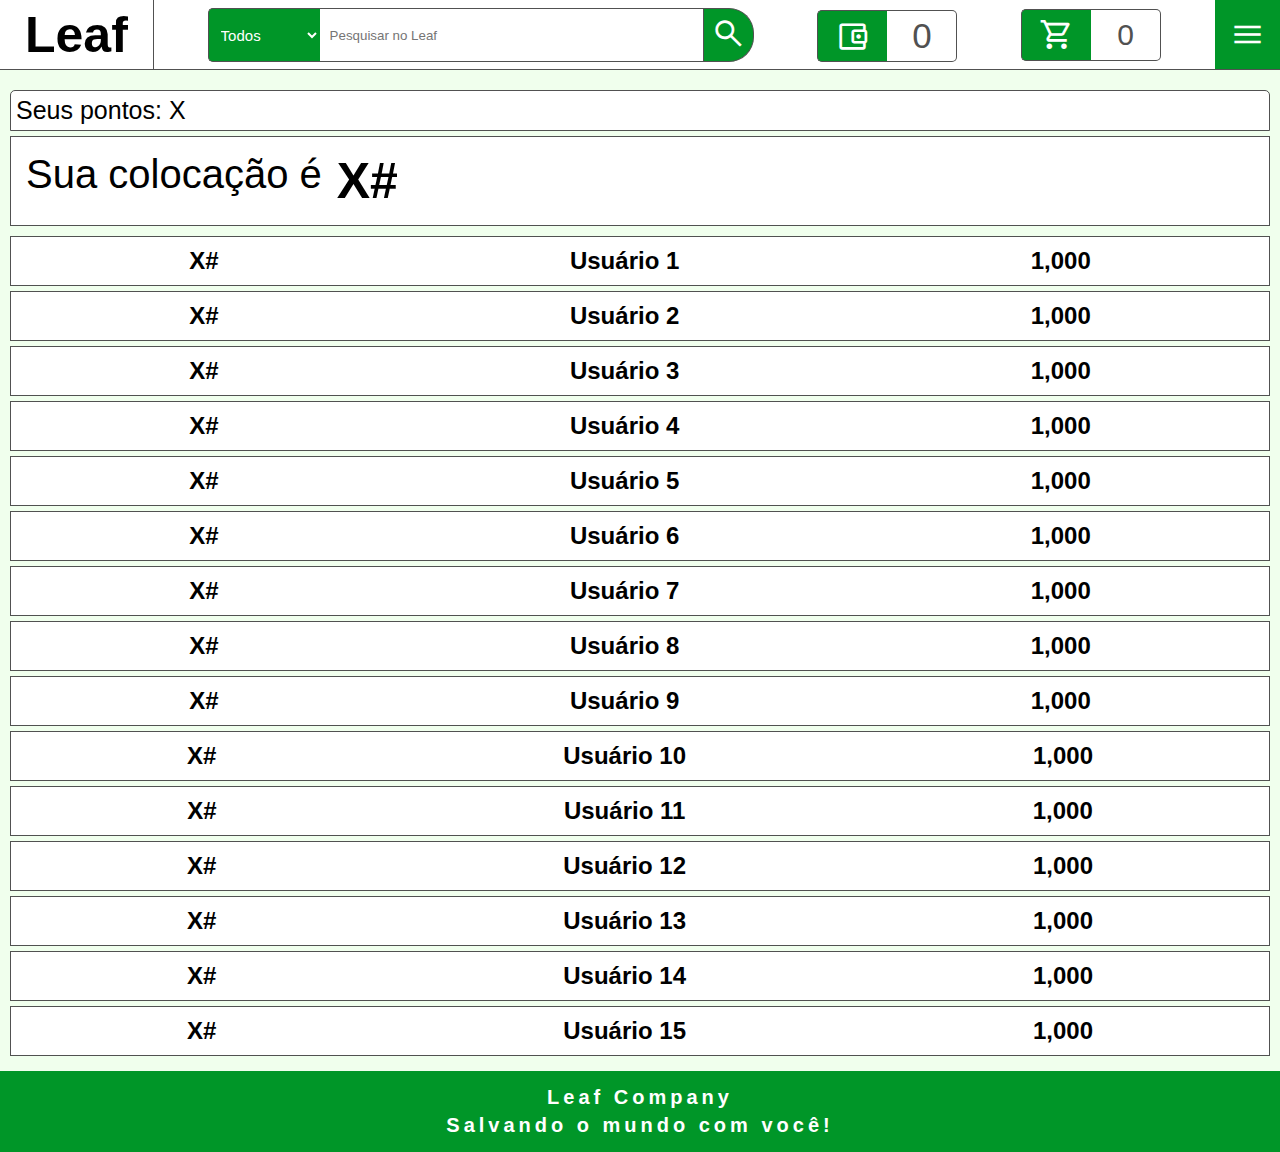
<file: PaginaLeaderboard_web3/pages/leaderboard.html>
<!DOCTYPE html>
<html lang="pt-BR">

<head>
    <meta charset="UTF-8">
    <meta name="viewport" content="width=device-width, initial-scale=1.0">
    <meta http-equiv="X-UA-Compatible" content="ie=edge">
    <meta http-equiv="X-UA-Compatible" content="IE=7">
    <meta name="description" content="Melhor E-commerce que você já viu!">
    <meta name="keywords" content="loja,comércio,ambiente,pontos,gratis,resgatar,ranking,shop,e-commerce,ecommerce,tecnologia,roupas">
    <link rel="stylesheet" href="../scss/body/body.css">
    <link rel="stylesheet" href="../scss/main/main.css">
    <link rel="stylesheet" href="../scss/header/header.css">
    <link rel="stylesheet" href="../scss/footer/footer.css">
    <link href="https://fonts.googleapis.com/css2?family=Material+Symbols+Outlined" rel="stylesheet" />
    <link rel="shortcut icon" href="../favicon_io/android-chrome-192x192.png" type="image/x-icon">
    <link rel="shortcut icon" href="../favicon_io/android-chrome-512x512.png" type="image/x-icon">
    <link rel="shortcut icon" href="../favicon_io/apple-touch-icon.png" type="image/x-icon">
    <link rel="shortcut icon" href="../favicon_io/apple-touch-icon.png" type="image/x-icon">
    <link rel="shortcut icon" href="../favicon_io/favicon-16x16.png" type="image/x-icon">
    <link rel="shortcut icon" href="../favicon_io/favicon-32x32.png" type="image/x-icon">
    <link rel="shortcut icon" href="../favicon_io/favicon.ico" type="image/x-icon">
    <link rel="manifest" href="../favicon_io/site.webmanifest">
    <title>Leaf - Ganhe junto com o meio ambiente</title>
</head>
<body>
    <header class="header">
        <nav class="div-options-menu_m" id="div-options-menu_m">
            <span class="material-symbols-outlined span-close" onclick="MenuOpenAndClose_m()">close</span>
            <div class="div-options-select">
                <ul class="list-options">
                    <li class="mobile-wallet-cart">
                        <div class="div-wallet-option-m">
                            <div class="wallet-m">
                                <span class="material-symbols-outlined">account_balance_wallet</span>
                            </div>
                            <div class="wallet-numbers-m">
                                <span class="wallet-number-m">0</span>
                            </div>
                        </div>
                        <div class="div-cart-option-m">
                            <div class="cart-m">
                                <span class="material-symbols-outlined">shopping_cart</span>
                            </div>
                            <div class="cart-numbers-m">
                                <span class="cart-number">0</span>
                            </div>
                        </div>
                    </li>
                    <li class="option">
                        <span class="material-symbols-outlined span-option">home</span>
                        <a href="./index.html">início</a>
                    </li>
                    <li class="option option-profile">
                        <span class="material-symbols-outlined span-option">person</span>
                        <a href="/profile">Iniciar sessão</a>
                    </li>
                    <li class="option option-profile-logged">
                        <span class="material-symbols-outlined span-option">person</span>
                        <a href="/profile">Meu perfil </a>
                    </li>
                    <li class="option">
                        <span class="material-symbols-outlined span-option">leaderboard</span>
                        <a href="/leaderboard">Leaderboard</a>
                    </li>
                </ul>
            </div>
        </nav>
        <div class="div-logo">
            <h1>Leaf</h1>
        </div>
        <div class="div-search">
            <form action="#" method="get">
                <select name="select_items" id="select_items">
                    <option value="todos" selected>Todos</option>
                    <option value="eletronicos">Eletrônicos</option>
                    <option value="fashion">Fashion</option>
                </select>
                <input type="search" placeholder="Pesquisar no Leaf" />
                <button type="submit">
                    <span class="material-symbols-outlined">search</span>
                </button>
            </form>
        </div>
        <div class="div-wallet-option">
            <div class="wallet">
                <span class="material-symbols-outlined">account_balance_wallet</span>
            </div>
            <div class="wallet-numbers">
                <span class="wallet-number">0</span>
            </div>
        </div>
        <div class="div-cart-option">
            <div class="cart">
                <span class="material-symbols-outlined">shopping_cart</span>
            </div>
            <div class="cart-numbers">
                <span class="cart-number">0</span>
            </div>
        </div>
        <nav class="div-options">
            <span class="material-symbols-outlined span-menu" onclick="MenuOpenAndClose_m()">menu</span>
            <span class="material-symbols-outlined span-settings" onclick="MenuOpenAndClose_pc()">settings</span>
            <div class="div-options-menu_pc" id="div-options-menu_pc">
                <ul class="list-options">
                    <li class="option">
                        <span class="material-symbols-outlined">home</span>
                        <a href="./index.html">início</a>
                    </li>
                    <li class="option option-profile">
                        <span class="material-symbols-outlined span-option">person</span>
                        <a href="/profile">Log-in</a>
                    </li>
                    <li class="option option-profile-logged">
                        <span class="material-symbols-outlined span-option">person</span>
                        <a href="/profile">Meu perfil </a>
                    </li>
                    <li class="option">
                        <span class="material-symbols-outlined">leaderboard</span>
                        <a href="/leaderboard">Leaderboard</a>
                    </li>
                </ul>
            </div>
        </nav>
    </header>
    <main>
        <div class="div-profile-points">
            <p>Seus pontos: X</p>
        </div>
        <div class="profile-leaderboard-ranking">
            <p class="profile-ranking-info">Sua colocação é</p>
            <h2 class="profile-ranking">X#</h2>
        </div>
        <div class="leaderboard">
            <div class="div-user">
                <h2 class="heading-user-ranking">
                    X# 
                </h2>
                <h2 class="heading-username">
                    Usuário 1
                </h2>
                <h2 class="heading-user-points">
                    1,000
                </h2>
            </div>
            <div class="div-user">
                <h2 class="heading-user-ranking">
                    X# 
                </h2>
                <h2 class="heading-username">
                    Usuário 2
                </h2>
                <h2 class="heading-user-points">
                    1,000
                </h2>
            </div>
            <div class="div-user">
                <h2 class="heading-user-ranking">
                    X# 
                </h2>
                <h2 class="heading-username">
                    Usuário 3
                </h2>
                <h2 class="heading-user-points">
                    1,000
                </h2>
            </div>
            <div class="div-user">
                <h2 class="heading-user-ranking">
                    X# 
                </h2>
                <h2 class="heading-username">
                    Usuário 4
                </h2>
                <h2 class="heading-user-points">
                    1,000
                </h2>
            </div>
            <div class="div-user">
                <h2 class="heading-user-ranking">
                    X# 
                </h2>
                <h2 class="heading-username">
                    Usuário 5
                </h2>
                <h2 class="heading-user-points">
                    1,000
                </h2>
            </div>
            <div class="div-user">
                <h2 class="heading-user-ranking">
                    X# 
                </h2>
                <h2 class="heading-username">
                    Usuário 6
                </h2>
                <h2 class="heading-user-points">
                    1,000
                </h2>
            </div>
            <div class="div-user">
                <h2 class="heading-user-ranking">
                    X# 
                </h2>
                <h2 class="heading-username">
                    Usuário 7
                </h2>
                <h2 class="heading-user-points">
                    1,000
                </h2>
            </div>
            <div class="div-user">
                <h2 class="heading-user-ranking">
                    X# 
                </h2>
                <h2 class="heading-username">
                    Usuário 8
                </h2>
                <h2 class="heading-user-points">
                    1,000
                </h2>
            </div>
            <div class="div-user">
                <h2 class="heading-user-ranking">
                    X# 
                </h2>
                <h2 class="heading-username">
                    Usuário 9
                </h2>
                <h2 class="heading-user-points">
                    1,000
                </h2>
            </div>
            <div class="div-user">
                <h2 class="heading-user-ranking">
                    X# 
                </h2>
                <h2 class="heading-username">
                    Usuário 10
                </h2>
                <h2 class="heading-user-points">
                    1,000
                </h2>
            </div>
            <div class="div-user">
                <h2 class="heading-user-ranking">
                    X# 
                </h2>
                <h2 class="heading-username">
                    Usuário 11
                </h2>
                <h2 class="heading-user-points">
                    1,000
                </h2>
            </div>
            <div class="div-user">
                <h2 class="heading-user-ranking">
                    X# 
                </h2>
                <h2 class="heading-username">
                    Usuário 12
                </h2>
                <h2 class="heading-user-points">
                    1,000
                </h2>
            </div>
            <div class="div-user">
                <h2 class="heading-user-ranking">
                    X# 
                </h2>
                <h2 class="heading-username">
                    Usuário 13
                </h2>
                <h2 class="heading-user-points">
                    1,000
                </h2>
            </div>
            <div class="div-user">
                <h2 class="heading-user-ranking">
                    X# 
                </h2>
                <h2 class="heading-username">
                    Usuário 14
                </h2>
                <h2 class="heading-user-points">
                    1,000
                </h2>
            </div>
            <div class="div-user">
                <h2 class="heading-user-ranking">
                    X# 
                </h2>
                <h2 class="heading-username">
                    Usuário 15
                </h2>
                <h2 class="heading-user-points">
                    1,000
                </h2>
            </div>
        </div>
    </main>
    <footer>
        <p class="p-footer-1 p-footer">Leaf Company</p>
        <p class="p-footer-2 p-footer">Salvando o mundo com você!</p>
    </footer>
    <script src="../javascript/menuburguer.js"></script>
</body>

</html>
</file>
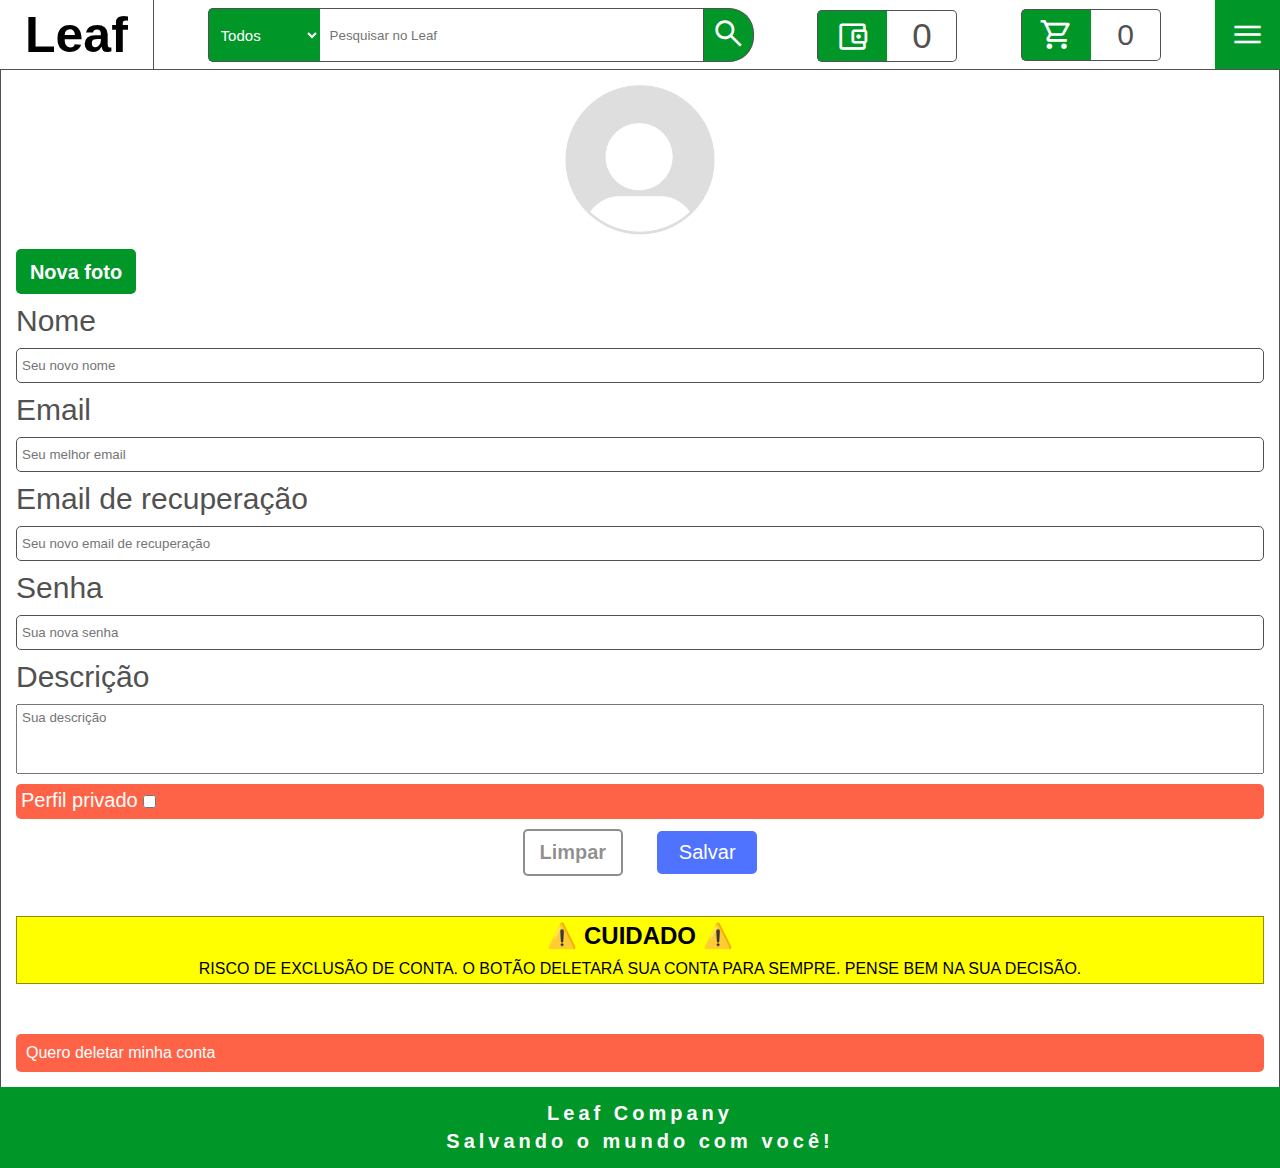
<file: PaginaPerfil_web3/pages/perfil.html>
<!DOCTYPE html>
<html lang="pt-BR">
<head>
    <meta charset="UTF-8">
    <meta name="viewport" content="width=device-width, initial-scale=1.0">
    <meta http-equiv="X-UA-Compatible" content="ie=edge">
    <meta http-equiv="X-UA-Compatible" content="IE=7">
    <link rel="stylesheet" href="../scss/body/body.css">
    <link rel="stylesheet" href="../scss/main/main.css">
    <link rel="stylesheet" href="../scss/header/header.css">
    <link rel="stylesheet" href="../scss/footer/footer.css">
    <link href="https://fonts.googleapis.com/css2?family=Material+Symbols+Outlined" rel="stylesheet" />
    <link rel="shortcut icon" href="../favicon_io/android-chrome-192x192.png" type="image/x-icon">
    <link rel="shortcut icon" href="../favicon_io/android-chrome-512x512.png" type="image/x-icon">
    <link rel="shortcut icon" href="../favicon_io/apple-touch-icon.png" type="image/x-icon">
    <link rel="shortcut icon" href="../favicon_io/apple-touch-icon.png" type="image/x-icon">
    <link rel="shortcut icon" href="../favicon_io/favicon-16x16.png" type="image/x-icon">
    <link rel="shortcut icon" href="../favicon_io/favicon-32x32.png" type="image/x-icon">
    <link rel="shortcut icon" href="../favicon_io/favicon.ico" type="image/x-icon">
    <link rel="manifest" href="../favicon_io/site.webmanifest">
    <title>Personalizar perfil</title>
</head>
<body>
    <header class="header">
        <nav class="div-options-menu_m" id="div-options-menu_m">
            <span class="material-symbols-outlined span-close" onclick="MenuOpenAndClose_m()">close</span>
            <div class="div-options-select">
                <ul class="list-options">
                    <li class="mobile-wallet-cart">
                        <div class="div-wallet-option-m">
                            <div class="wallet-m">
                                <span class="material-symbols-outlined">account_balance_wallet</span>
                            </div>
                            <div class="wallet-numbers-m">
                                <span class="wallet-number-m">0</span>
                            </div>
                        </div>
                        <div class="div-cart-option-m">
                            <div class="cart-m">
                                <span class="material-symbols-outlined">shopping_cart</span>
                            </div>
                            <div class="cart-numbers-m">
                                <span class="cart-number">0</span>
                            </div>
                        </div>
                    </li>
                    <li class="option">
                        <span class="material-symbols-outlined span-option">home</span>
                        <a href="./index.html">início</a>
                    </li>
                    <li class="option option-profile">
                        <span class="material-symbols-outlined span-option">person</span>
                        <a href="/profile">Iniciar sessão</a>
                    </li>
                    <li class="option option-profile-logged">
                        <span class="material-symbols-outlined span-option">person</span>
                        <a href="/profile">Meu perfil </a>
                    </li>
                    <li class="option">
                        <span class="material-symbols-outlined span-option">leaderboard</span>
                        <a href="/leaderboard">Leaderboard</a>
                    </li>
                </ul>
            </div>
        </nav>
        <div class="div-logo">
            <h1>Leaf</h1>
        </div>
        <div class="div-search">
            <form action="#" method="get">
                <select name="select_items" id="select_items">
                    <option value="todos" selected>Todos</option>
                    <option value="eletronicos">Eletrônicos</option>
                    <option value="fashion">Fashion</option>
                </select>
                <input type="search" placeholder="Pesquisar no Leaf" />
                <button type="submit">
                    <span class="material-symbols-outlined">search</span>
                </button>
            </form>
        </div>
        <div class="div-wallet-option">
            <div class="wallet">
                <span class="material-symbols-outlined">account_balance_wallet</span>
            </div>
            <div class="wallet-numbers">
                <span class="wallet-number">0</span>
            </div>
        </div>
        <div class="div-cart-option">
            <div class="cart">
                <span class="material-symbols-outlined">shopping_cart</span>
            </div>
            <div class="cart-numbers">
                <span class="cart-number">0</span>
            </div>
        </div>
        <nav class="div-options">
            <span class="material-symbols-outlined span-menu" onclick="MenuOpenAndClose_m()">menu</span>
            <span class="material-symbols-outlined span-settings" onclick="MenuOpenAndClose_pc()">settings</span>
            <div class="div-options-menu_pc" id="div-options-menu_pc">
                <ul class="list-options">
                    <li class="option">
                        <span class="material-symbols-outlined">home</span>
                        <a href="./index.html">início</a>
                    </li>
                    <li class="option option-profile">
                        <span class="material-symbols-outlined span-option">person</span>
                        <a href="/profile">Log-in</a>
                    </li>
                    <li class="option option-profile-logged">
                        <span class="material-symbols-outlined span-option">person</span>
                        <a href="/profile">Meu perfil </a>
                    </li>
                    <li class="option">
                        <span class="material-symbols-outlined">leaderboard</span>
                        <a href="/leaderboard">Leaderboard</a>
                    </li>
                </ul>
            </div>
        </nav>
    </header>
    <main>
        <div class="div-profile">
            <div class="div-profile-pfp">
                <img src="../images/Default_pfp.svg.png" alt="User's profile picture" class="user-profile-pfp">
            </div>
            <div class="div-form-profile">
                <form action="#" method="post" class="form validar" novalidate>
                    <label for="input-profile-pfp" class="style-profile-pfp">Nova foto</label>
                    <input type="file" name="profile-picture-user" id="input-profile-pfp">
                    
                    <label for="input-name" class="label-input">Nome</label>
                    <input type="text" name="name" class="input-name input-profile" placeholder="Seu novo nome" required>
                    
                    <label for="input-email" class="label-input">Email</label>
                    <input type="email" name="email" class="input-email input-profile" placeholder="Seu melhor email" required>
                    
                    <label for="input-email-save" class="label-input">Email de recuperação</label>
                    <input type="email" name="email-save" class="input-email-save input-profile" placeholder="Seu novo email de recuperação" required>
                    
                    <label for="input-password" class="label-input">Senha</label>
                    <input type="password" name="password" class="input-password input-profile"  minlength="6" placeholder="Sua nova senha"  pattern="^(?=.*[A-Z])(?=.*\d)(?=.*[^\w\s]).{6,}$" onkeyup="testPasswordStrong()" required>
                    <div class="div-password-list-necessary">
                        <ul class="list-password-necessary">
                            <li class="item item-digits">6 dígitos</li>
                            <li class="item item-upperCase">Uma letra maiúscula</li>
                            <li class="item item-number">Um número</li>
                            <li class="item item-character">Um caractere especial</li>
                        </ul>
                    </div>   
                
                    <label for="input-description" class="label-input">Descrição</label>
                    <textarea name="input" id="input-description" placeholder="Sua descrição"></textarea>

                    <div class="div-private-profile">
                        <label for="private-profile" title="Com perfil privado, os usuários não conseguirão ver seus produtos, pontos, ranking e classificação.">Perfil privado</label>
                        <input type="checkbox" name="private-profile" id="private-profile" value="true"> 
                    </div>

                    <div class="div-submit-buttons">
                        <input type="reset" value="Limpar" class="input-reset">
                        <input type="submit" value="Salvar" class="input-submit">
                    </div>
                </form>
                <div class="div-alert">
                    <h2 class="h2-alert">⚠️ CUIDADO ⚠️ </h2>
                    <p>
                        RISCO DE EXCLUSÃO DE CONTA.
                        O BOTÃO DELETARÁ SUA CONTA PARA SEMPRE. 
                        PENSE BEM NA SUA DECISÃO.  
                    </p>
                </div>
                <div class="div-delete-account">
                    <a href="#">Quero deletar minha conta</a>
                </div>
            </div>
        </div>
    </main>
    <footer>
        <p class="p-footer-1 p-footer">Leaf Company</p>
        <p class="p-footer-2 p-footer">Salvando o mundo com você!</p>
    </footer>
    <script src="../javascript/menuburguer.js"></script>
    <script src="../javascript/init-validation.js"></script>
    <script src="../javascript/testPassword.js"></script>
    <script src="../javascript/checkBoxColorful.js"></script>
</body>
</html>
</file>
<file: PaginaCadastro_web3/css/style.css>
@charset "UTF-8";

*,html,body {
    margin: 0;
    padding: 0;
    box-sizing: border-box;
    text-decoration: none;
    font-family: Arial, Helvetica, sans-serif;
}

body {
    background-color: #F0FFED;
}

td {
    align-content: center;
}

#btn-menu {
    float: right;
    transform: translateY(-50px);
}

th {
    background-color: black !important;
    color: white !important;
}

.div-father {
    border: 1px solid #009628;
    border-radius: 7px;
    margin: auto;
    margin-top: 220px;
    display: flex;
    gap: 50px;
    background-color: white;
    justify-content: center;
    width: 800px;
}
@media (min-width: 240px) and (max-width: 800px) {
    .div-father{
        margin-top: 110px;
        width: auto;
        flex-direction: column;
    }
}

.div-welcome {
    padding: 20px;
}

@media (min-width: 240px) and (max-width: 800px) {
    .div-welcome{
        border-bottom: 1px solid #009628;
        width: 100%;
    }
}

.div-welcome p {
    margin-bottom: 5px;
}

.div-welcome span {
    color: #009628;
}

.div-welcome .div-welcome-security {
    margin-top: 20px;
    margin-bottom: 20px;
}

.div-welcome .div-welcome-message {
    margin-bottom: 20px;
    font-style: italic;
    color: #515151;
}

.div-welcome .save-nature {
    font-size: 9pt;
}

.div-form {
    border-left: 1px solid #009628;
    padding: 20px;
    display: flex;
    flex-direction: column;
}

.div-form .div-email-input {
    display: flex;
    flex-direction: column;
    gap: 10px;
}

.div-form .email {
    padding: 14px;
    border: 2px solid #009628;
    border-radius: 7px;
}

.div-form .link-forgot-email {
    font-size: 11pt;
}

.div-form .div-inputs-options {
    margin-top: 40px;
    display: flex;
    justify-content: space-around;
}

.div-form .create-account-input {
    margin-left: 10px;
    background-color: white;
    border: 1px solid black;
    border-radius: 7px;
    padding: 14px;
    color: black;
    font-weight: bolder;
}

.div-form .proceed-input {
    margin-left: 30px;
    background-color: #4F72FF;
    border: none;
    border-radius: 7px;
    padding: 14px;
    color: white;
    font-weight: bolder;
}

a:hover{
    cursor: pointer;
}

.div-father2{
    display: flex
}
</file>
<file: frontend/pagina_inicial/scss/body/body.css>
@charset "UTF-8";
/* 
     Verde esbranquiçado:  #F0FFED; 
	 Branco: #FFFFFF;
	 Azul para botão: #4F72FF; 
	 Lilás claro(adicional): #FEB6FF;
	 Verde Pesquisa: #009628;
	 Cinza texto: #515151;
*/
*, html, body {
  margin: 0;
  padding: 0;
  box-sizing: border-box;
  font-family: Arial, Helvetica, sans-serif;
}

body {
  background-color: #F0FFED;
}/*# sourceMappingURL=body.css.map */
</file>
<file: frontend/pagina_inicial/scss/header/header.css>
@charset "UTF-8";
/* 
     Verde esbranquiçado:  #F0FFED; 
	 Branco: #FFFFFF;
	 Azul para botão: #4F72FF; 
	 Lilás claro(adicional): #FEB6FF;
	 Verde Pesquisa: #009628;
	 Cinza texto: #515151;
*/
header {
  display: flex;
  flex-direction: row;
  justify-content: space-between;
  gap: 20px;
  width: 100vw;
  height: 70px;
  background-color: #FFFFFF;
  border-bottom: 1px solid #515151;
}

.div-logo {
  display: flex;
  flex-direction: row;
  align-items: center;
  justify-content: center;
  font-size: 20px;
  padding: 15px 10px;
  border-right: 1px solid #515151;
}
@media (min-width: 1065px) and (max-width: 1175px) {
  .div-logo {
    padding: 25px;
    font-size: 25px;
  }
}
@media (min-width: 1185px) {
  .div-logo {
    padding: 25px;
    font-size: 25px;
  }
}

.div-search {
  padding-top: 8px;
}
.div-search form {
  display: flex;
  flex-direction: row;
  justify-content: space-between;
  gap: 20px;
  gap: 0px;
}
.div-search select {
  display: none;
}
@media (min-width: 500px) {
  .div-search select {
    display: block;
    color: white;
    font-size: 15px;
    padding: 8px;
    border-radius: 5px 0px 0px 5px;
    background-color: #009628;
    border: 1px solid #515151;
    border-right: 0px;
  }
}
.div-search input[type=text] {
  border: 1px solid #515151;
  border-radius: 20px 0px 0px 20px;
  padding: 10px;
}
@keyframes animation_width {}
.div-search input[type=text]:focus {
  outline: none;
}
@media (min-width: 500px) {
  .div-search input[type=text] {
    width: 30vw;
    border-left: none;
    border-radius: 0px;
  }
}
@media (min-width: 672px) and (max-width: 712px) {
  .div-search input[type=text] {
    width: 50vw;
  }
}
@media (min-width: 780px) {
  .div-search input[type=text] {
    width: 35vw;
  }
}
@media (min-width: 890px) {
  .div-search input[type=text] {
    width: 40vw;
  }
}
.div-search button {
  text-align: center;
  padding: 7px;
  color: white;
  background-color: #009628;
  border-radius: 0px 25px 25px 0px;
  border: 1px solid #515151;
  border-left: none;
}
.div-search span {
  font-size: 35px;
}

.div-wallet-option {
  padding: 10px;
  display: flex;
  color: white;
  display: none;
}
@media (min-width: 1185px) {
  .div-wallet-option {
    display: flex;
  }
}
.div-wallet-option .wallet {
  display: flex;
  flex-direction: row;
  align-items: center;
  justify-content: center;
  background-color: #009628;
  padding: 25px;
  height: 40px;
  width: 70px;
  border: 1px solid #515151;
  border-radius: 5px 0px 0px 5px;
  border-right: 0px;
}
.div-wallet-option .wallet-number {
  display: flex;
  flex-direction: row;
  align-items: center;
  justify-content: center;
  color: #515151;
  background-color: #FFFFFF;
  padding: 25px;
  height: 40px;
  width: 70px;
  border: 1px solid #515151;
  border-radius: 0px 5px 5px 0px;
  border-left: 0px;
}
.div-wallet-option span {
  font-size: 35px;
}

.div-cart-option {
  color: white;
  display: none;
}
@media (min-width: 712px) {
  .div-cart-option {
    display: flex;
    flex-direction: row;
    align-items: center;
    justify-content: center;
  }
}
.div-cart-option .cart {
  display: flex;
  flex-direction: row;
  align-items: center;
  justify-content: center;
  background-color: #009628;
  padding: 25px;
  height: 40px;
  width: 70px;
  border: 1px solid #515151;
  border-radius: 5px 0px 0px 5px;
  border-right: 0px;
}
.div-cart-option .cart-numbers {
  display: flex;
  flex-direction: row;
  align-items: center;
  justify-content: center;
  color: #515151;
  background-color: #FFFFFF;
  padding: 25px;
  height: 40px;
  width: 70px;
  border: 1px solid #515151;
  border-radius: 0px 5px 5px 0px;
  border-left: 0px;
}
.div-cart-option .cart-numbers .cart-number {
  font-size: 30px;
}
.div-cart-option span {
  font-size: 35px;
}

.div-options {
  display: flex;
  flex-direction: row;
  align-items: center;
  justify-content: center;
  background-color: #009628;
  color: #FFFFFF;
  width: 50px;
}
.div-options span {
  text-align: center;
  font-size: 35px;
}/*# sourceMappingURL=header.css.map */
</file>
<file: PaginaInicial_web3/frontend/pagina_inicial/scss/body/body.css>
*, html, body {
  margin: 0;
  padding: 0;
  box-sizing: border-box;
  font-family: Arial, Helvetica, sans-serif;
}

a {
  color: black;
  text-decoration: none;
}

ul, ol, li {
  list-style: none;
}

select, option, span, button {
  cursor: pointer;
}

option {
  border: none;
}

body {
  background-color: #F0FFED;
}/*# sourceMappingURL=body.css.map */
</file>
<file: PaginaInicial_web3/frontend/pagina_inicial/scss/main/main.css>
.div-leaf-profile {
  display: none;
}
@media (min-width: 1900px) {
  .div-leaf-profile {
    display: block;
  }
}

.div-image {
  position: absolute;
  top: 0;
  width: 100%;
  z-index: -2;
}
.div-image .image-ecologic-responsive {
  width: 100%;
  height: auto;
}

.div-points-reward {
  margin-top: 80px;
  margin-bottom: 0px;
  border-radius: 5px 5px 0px 0px;
  display: flex;
  gap: 10px;
  justify-content: center;
}
.div-points-reward .div-leaf-rewards-father {
  background-color: white;
  border: 1px solid #515151;
  box-shadow: rgba(0, 0, 0, 0.445) 10px 1px 10px;
  border-radius: 5px;
  width: 100%;
}
@media (min-width: 900px) {
  .div-points-reward .div-leaf-rewards-father {
    width: 500px;
  }
}
@media (min-width: 1900px) {
  .div-points-reward .div-leaf-rewards-father {
    width: 300px;
  }
}
.div-points-reward .div-leaf-rewards-title {
  padding: 5px;
  color: white;
  background-color: #008b25;
  border-bottom: 1px solid #515151;
}
.div-points-reward .div-leaf-content {
  padding: 5px;
}
.div-points-reward .div-leaf-content .div-rewards-title {
  margin: 5px;
  display: flex;
  gap: 15px;
  justify-content: center;
}
.div-points-reward .div-leaf-content .div-rewards-title .l-content-h2 {
  font-size: 30px;
}
@media (max-width: 1800px) {
  .div-points-reward .div-leaf-content .div-rewards-title .l-content-h2 {
    font-size: 40px;
  }
}
.div-points-reward .div-leaf-content .div-rewards-title .rewards-icon {
  color: #008b25;
  font-size: 35px;
}
@media (max-width: 1800px) {
  .div-points-reward .div-leaf-content .div-rewards-title .rewards-icon {
    font-size: 60px;
  }
}
.div-points-reward .div-leaf-content .div-rewards-points {
  border-radius: 5px;
  width: 100%;
  text-align: center;
  border-radius: 5px;
  background-color: #008b25;
  color: white;
}
.div-points-reward .div-leaf-content .div-rewards-points .l-points-h2 {
  font-size: 35px;
}
@media (max-width: 1800px) {
  .div-points-reward .div-leaf-content .div-rewards-points .l-points-h2 {
    font-size: 60px;
  }
}
.div-points-reward .div-leaf-content .div-rewards-reedem {
  padding: 10px 5px;
}
.div-points-reward .div-leaf-content .div-rewards-reedem a {
  display: flex;
  font-size: 20px;
}

.div-pc-challenges {
  background-color: white;
  border: 1px solid #515151;
  box-shadow: rgba(0, 0, 0, 0.445) 10px 1px 10px;
  border-radius: 5px;
  display: none;
}
@media (min-width: 1900px) {
  .div-pc-challenges {
    display: block;
  }
}
.div-pc-challenges .title-pc-challenges {
  padding: 5px;
  color: white;
  background-color: #008b25;
  border-bottom: 1px solid #515151;
}
.div-pc-challenges .flex-pc-challenges {
  display: flex;
  gap: 15px;
  padding: 10px;
}
.div-pc-challenges .pc-challenge {
  height: 150px;
  width: 150px;
  border-radius: 5px;
  background-color: rgb(177, 27, 0);
}

.div-leaf-profile {
  background-color: white;
  border: 1px solid #515151;
  box-shadow: rgba(0, 0, 0, 0.445) 10px 1px 10px;
  border-radius: 5px;
  margin-left: 10px;
  padding: 10px;
  width: 250px;
}
.div-leaf-profile .profile {
  width: 150px;
  display: flex;
  gap: 10px;
}
.div-leaf-profile .profile img {
  width: 100%;
  border-radius: 100%;
  border: 1px solid black;
}
.div-leaf-profile .profile .hello-profile {
  width: 100%;
}
.div-leaf-profile .profile-options {
  display: flex;
  flex-direction: column;
  gap: 10px;
  margin-top: 10px;
}
.div-leaf-profile .profile-options .sync-product {
  background-color: #008b25;
  color: white;
  padding: 10px;
  border-radius: 5px;
}
.div-leaf-profile .profile-options .log-out {
  padding: 10px;
  border: 1px solid red;
  border-radius: 5px;
  color: red;
}

.leaf-rewards {
  margin-top: 80px;
  padding: 10px;
  margin: auto;
  width: 100%;
  align-items: center;
}
@media (min-width: 1900px) {
  .leaf-rewards {
    display: none;
  }
}
.leaf-rewards .div-points-mission {
  background-color: white;
  border: 1px solid #515151;
  box-shadow: rgba(0, 0, 0, 0.445) 10px 1px 10px;
  border-radius: 5px;
  margin-top: 10px;
  border-radius: 0px 0px 5px 5px;
  display: flex;
  flex-direction: column;
}
.leaf-rewards .div-points-mission .div-missions-points-title {
  background-color: #008b25;
  color: white;
  padding: 5px;
}
.leaf-rewards .div-points-mission .div-missions {
  padding: 10px;
}
@media (min-width: 1240px) {
  .leaf-rewards .div-points-mission .div-missions {
    display: flex;
    justify-content: center;
    gap: 40px;
  }
}
.leaf-rewards .div-points-mission .div-mission {
  width: 100%;
  height: 200px;
  border-radius: 5px;
  color: white;
  background-color: rgb(177, 27, 0);
  font-size: 25px;
  margin-bottom: 10px;
  display: flex;
  justify-content: center;
  align-items: center;
  cursor: pointer;
}
@media (min-width: 920px) {
  .leaf-rewards .div-points-mission .div-mission {
    height: 450px;
  }
}
@media (min-width: 1300px) {
  .leaf-rewards .div-points-mission .div-mission {
    height: 500px;
  }
}
@media (min-width: 1920px) {
  .leaf-rewards .div-points-mission .div-mission {
    height: 100px;
    width: 500px;
  }
}
.leaf-rewards .div-points-mission .div-mission .div-mission-title {
  display: inline;
  font-size: 30px;
  padding: 25px;
}
@media (min-width: 1240px) {
  .leaf-rewards .div-points-mission .div-mission .div-mission-title {
    font-size: 20px;
  }
}
.leaf-rewards .div-points-mission .div-mission .p-mission-point {
  position: absolute;
  display: inline;
}

.div-leaf-products {
  border: none;
  margin: 10px;
  height: 100%;
  display: flex;
  flex-direction: column;
  justify-content: center;
  gap: 60px;
}
@media (min-width: 1900px) {
  .div-leaf-products {
    height: 600px;
    padding: 0;
  }
}
.div-leaf-products .leaf-products {
  background-color: white;
}
@media (min-width: 1900px) {
  .div-leaf-products .leaf-products {
    border: 1px solid black;
    border-bottom: 0;
    margin-bottom: 0;
  }
}
@media (min-width: 1900px) {
  .div-leaf-products {
    flex-direction: row;
  }
}
.div-leaf-products .div-product-title {
  color: white;
  padding: 10px;
  text-align: center;
  font-size: 30px;
}
.div-leaf-products .p-gaming-title {
  background-color: rgb(177, 27, 0);
}
.div-leaf-products .p-special-event-title {
  background-color: rgb(71, 0, 138);
}
.div-leaf-products .p-fashion-title {
  background-color: rgb(163, 58, 58);
}
.div-leaf-products .div-products {
  border-radius: 0px 0px 5px 5px;
  display: grid;
  grid-template-columns: 1fr 1fr;
  gap: 5px;
  padding: 20px;
  background-color: white;
}
.div-leaf-products .div-products .product {
  height: 150px;
  width: 150px;
  background-color: rgb(177, 27, 0);
  border-radius: 5px;
  text-align: center;
}
@media (min-width: 750px) {
  .div-leaf-products .div-products {
    grid-template-columns: 1fr 1fr 1fr;
  }
}
@media (min-width: 1280px) and (max-width: 1800px) {
  .div-leaf-products .div-products {
    grid-template-columns: 1fr 1fr 1fr 1fr;
  }
}
@media (min-width: 1240px) {
  .div-leaf-products .div-products {
    margin: 10px;
    justify-content: center;
    gap: 40px;
  }
}

.pc-options {
  width: 500px;
  display: flex;
}

.div-iframe-father {
  margin: 10px;
  display: none;
  justify-content: center;
}
@media (min-width: 1900px) {
  .div-iframe-father {
    display: flex;
  }
}
.div-iframe-father .div-iframe {
  background-color: white;
  border: 1px solid #515151;
  box-shadow: rgba(0, 0, 0, 0.445) 10px 1px 10px;
  border-radius: 5px;
}
.div-iframe-father .h3-iframe-title {
  padding: 5px;
  color: white;
  background-color: #008b25;
  border-bottom: 1px solid #515151;
}
.div-iframe-father .iframe {
  height: 300px;
  width: 1080px;
}/*# sourceMappingURL=main.css.map */
</file>
<file: PaginaInicial_web3/frontend/pagina_inicial/scss/header/header.css>
header {
  display: flex;
  flex-direction: row;
  justify-content: space-between;
  gap: 20px;
  width: 100vw;
  height: 70px;
  background-color: white;
  border-bottom: 1px solid #515151;
  position: fixed;
  z-index: 0;
  top: 0;
}

.div-options-menu_m {
  position: fixed;
  z-index: 9;
  display: block;
  color: white;
  background-color: #008b25;
  height: 100%;
  width: 100%;
  right: -1920px;
}
.div-options-menu_m .span-close {
  font-size: 70px;
}
.div-options-menu_m .div-options-select {
  padding: 15px;
}
.div-options-menu_m .list-options {
  display: flex;
  flex-direction: column;
  gap: 15px;
}
.div-options-menu_m .span-option {
  font-size: 30px;
}
@media (min-width: 670px) {
  .div-options-menu_m .span-option {
    font-size: 50px;
  }
}
.div-options-menu_m .option {
  font-size: 30px;
  cursor: pointer;
}
@media (min-width: 670px) {
  .div-options-menu_m .option {
    font-size: 50px;
  }
}
.div-options-menu_m a {
  color: white;
}

.div-options-menu_m_open {
  right: -1920px;
  visibility: visible;
  animation: MenuMoveOpen 0.5s forwards;
}
@keyframes MenuMoveOpen {
  from {
    right: -1920px;
    visibility: visible;
  }
  to {
    right: 0px;
  }
}

.div-options-menu_m_close {
  right: -1920px;
  visibility: hidden;
  animation: MenuMoveClose 1s forwards;
}
@keyframes MenuMoveClose {
  from {
    right: 0px;
    visibility: visible;
  }
  to {
    right: -1920px;
    visibility: hidden;
  }
}

.div-logo {
  display: flex;
  flex-direction: row;
  align-items: center;
  justify-content: center;
  font-size: 20px;
  padding: 15px 10px;
  border-right: 1px solid #515151;
}
@media (min-width: 1065px) and (max-width: 1175px) {
  .div-logo {
    padding: 25px;
    font-size: 25px;
  }
}
@media (min-width: 1185px) {
  .div-logo {
    padding: 25px;
    font-size: 25px;
  }
}

.div-search {
  padding-top: 8px;
}
.div-search form {
  display: flex;
  flex-direction: row;
  justify-content: space-between;
  gap: 20px;
  gap: 0px;
}
.div-search select {
  display: none;
}
@media (min-width: 500px) {
  .div-search select {
    display: block;
    color: white;
    font-size: 15px;
    padding: 8px;
    border-radius: 5px 0px 0px 5px;
    background-color: #008b25;
    border: 1px solid #515151;
    border-right: 0px;
  }
}
.div-search input[type=search] {
  border: 1px solid #515151;
  border-radius: 20px 0px 0px 20px;
  padding: 10px;
}
@keyframes animation_width {}
.div-search input[type=search]:focus {
  outline: none;
}
@media (min-width: 500px) {
  .div-search input[type=search] {
    width: 30vw;
    border-left: none;
    border-radius: 0px;
  }
}
@media (min-width: 712px) {
  .div-search input[type=search] {
    width: 20vw;
  }
}
@media (min-width: 890px) {
  .div-search input[type=search] {
    width: 40vw;
  }
}
@media (min-width: 1185px) {
  .div-search input[type=search] {
    width: 30vw;
  }
}
@media (min-width: 1560px) {
  .div-search input[type=search] {
    width: 40vw;
  }
}
@media (min-width: 1910px) {
  .div-search input[type=search] {
    width: 50vw;
  }
}
.div-search button {
  text-align: center;
  padding: 7px;
  color: white;
  background-color: #008b25;
  border-radius: 0px 25px 25px 0px;
  border: 1px solid #515151;
  border-left: none;
}
.div-search span {
  font-size: 35px;
}

.div-wallet-option {
  padding: 10px;
  display: flex;
  color: white;
  display: none;
}
@media (min-width: 1185px) {
  .div-wallet-option {
    display: flex;
  }
}
.div-wallet-option .wallet {
  display: flex;
  flex-direction: row;
  align-items: center;
  justify-content: center;
  background-color: #008b25;
  padding: 25px;
  height: 40px;
  width: 70px;
  border: 1px solid #515151;
  border-radius: 5px 0px 0px 5px;
  border-right: 0px;
}
.div-wallet-option .wallet-number {
  display: flex;
  flex-direction: row;
  align-items: center;
  justify-content: center;
  color: #515151;
  background-color: white;
  padding: 25px;
  height: 40px;
  width: 70px;
  border: 1px solid #515151;
  border-radius: 0px 5px 5px 0px;
  border-left: 0px;
}
@media (min-width: 1600px) {
  .div-wallet-option .wallet-number {
    width: 100px;
  }
}
.div-wallet-option span {
  font-size: 35px;
}

.div-cart-option {
  color: white;
  display: none;
}
@media (min-width: 712px) {
  .div-cart-option {
    display: flex;
    flex-direction: row;
    align-items: center;
    justify-content: center;
  }
}
.div-cart-option .cart {
  display: flex;
  flex-direction: row;
  align-items: center;
  justify-content: center;
  background-color: #008b25;
  padding: 25px;
  height: 40px;
  width: 70px;
  border: 1px solid #515151;
  border-radius: 5px 0px 0px 5px;
  border-right: 0px;
}
.div-cart-option .cart-numbers {
  display: flex;
  flex-direction: row;
  align-items: center;
  justify-content: center;
  color: #515151;
  background-color: white;
  padding: 25px;
  height: 40px;
  width: 70px;
  border: 1px solid #515151;
  border-radius: 0px 5px 5px 0px;
  border-left: 0px;
}
.div-cart-option .cart-numbers .cart-number {
  font-size: 30px;
}
@media (min-width: 1600px) {
  .div-cart-option .cart-numbers {
    width: 100px;
  }
}
.div-cart-option span {
  font-size: 35px;
}

.mobile-wallet-cart {
  display: flex;
  gap: 50px;
}

.div-wallet-option-m {
  display: flex;
  color: white;
}
@media (min-width: 1185px) {
  .div-wallet-option-m {
    display: flex;
  }
}
.div-wallet-option-m .wallet-m {
  display: flex;
  flex-direction: row;
  align-items: center;
  justify-content: center;
  background-color: #008b25;
  padding: 25px;
  height: 40px;
  width: 70px;
  border: 1px solid #515151;
  border-radius: 5px 0px 0px 5px;
  border-right: 0px;
}
.div-wallet-option-m .wallet-number-m {
  display: flex;
  flex-direction: row;
  align-items: center;
  justify-content: center;
  color: #515151;
  background-color: white;
  padding: 25px;
  height: 40px;
  width: 70px;
  border: 1px solid #515151;
  border-radius: 0px 5px 5px 0px;
  border-left: 0px;
}
@media (min-width: 1600px) {
  .div-wallet-option-m .wallet-number-m {
    width: 100px;
  }
}
.div-wallet-option-m span {
  font-size: 35px;
}

.div-cart-option-m {
  color: white;
  display: flex;
}
@media (min-width: 712px) {
  .div-cart-option-m {
    display: flex;
    flex-direction: row;
    align-items: center;
    justify-content: center;
  }
}
.div-cart-option-m .cart-m {
  display: flex;
  flex-direction: row;
  align-items: center;
  justify-content: center;
  background-color: #008b25;
  padding: 25px;
  height: 40px;
  width: 70px;
  border: 1px solid #515151;
  border-radius: 5px 0px 0px 5px;
  border-right: 0px;
}
.div-cart-option-m .cart-numbers-m {
  display: flex;
  flex-direction: row;
  align-items: center;
  justify-content: center;
  color: #515151;
  background-color: white;
  padding: 25px;
  height: 40px;
  width: 70px;
  border: 1px solid #515151;
  border-radius: 0px 5px 5px 0px;
  border-left: 0px;
}
.div-cart-option-m .cart-numbers-m .cart-number-m {
  font-size: 30px;
}
@media (min-width: 1600px) {
  .div-cart-option-m .cart-numbers-m {
    width: 100px;
  }
}
.div-cart-option-m span {
  font-size: 35px;
}

.div-options {
  display: flex;
  flex-direction: row;
  align-items: center;
  justify-content: center;
  background-color: #008b25;
  color: white;
  width: 65px;
}
@media (min-width: 1600px) {
  .div-options {
    width: 100px;
  }
}
.div-options .span-menu {
  text-align: center;
  font-size: 35px;
}
@media (min-width: 1600px) {
  .div-options .span-menu {
    display: none;
  }
}
.div-options .span-settings {
  display: none;
  font-size: 50px;
}
@media (min-width: 1600px) {
  .div-options .span-settings {
    display: inline;
  }
}

.div-options-menu_pc {
  display: none;
  position: absolute;
  top: 75px;
  right: 0.8px;
  width: 190px;
  border-radius: 3px;
  background-color: white;
  color: black;
  border: 1px solid #515151;
  font-size: 24px;
  padding: 10px;
}
@media (min-width: 1600px) {
  .div-options-menu_pc {
    display: none;
  }
}
.div-options-menu_pc span {
  color: #008b25;
}
.div-options-menu_pc .option {
  cursor: pointer;
}
.div-options-menu_pc a {
  color: black;
}/*# sourceMappingURL=header.css.map */
</file>
<file: PaginaInicial_web3/frontend/pagina_inicial/scss/footer/footer.css>
footer {
  background-color: #008b25;
  padding: 15px;
  text-align: center;
  color: white;
  font-size: 20px;
  font-weight: bolder;
  letter-spacing: 4px;
}
footer .p-footer-1 {
  margin-bottom: 5px;
}/*# sourceMappingURL=footer.css.map */
</file>
<file: web/css/login/style.css>
@charset "UTF-8";

*,html,body {
    margin: 0;
    padding: 0;
    box-sizing: border-box;
    text-decoration: none;
    font-family: Arial, Helvetica, sans-serif;
}

body {
    background-color: #F0FFED !important;
}

.div-father {
    border: 1px solid #009628;
    border-radius: 7px;
    margin: auto;
    margin-top: 220px;
    display: flex;
    gap: 50px;
    background-color: white;
    justify-content: center;
    width: 800px;
}
@media (min-width: 240px) and (max-width: 800px) {
    .div-father{
        margin-top: 110px;
        width: auto;
        flex-direction: column;
    }
}

.div-welcome {
    padding: 20px;
}

@media (min-width: 240px) and (max-width: 800px) {
    .div-welcome{
        border-bottom: 1px solid #009628;
        width: 100%;
    }
}

.div-welcome p {
    margin-bottom: 5px;
}

.div-welcome span {
    color: #009628;
}

.div-welcome .div-welcome-security {
    margin-top: 20px;
    margin-bottom: 20px;
}

.div-welcome .div-welcome-message {
    margin-bottom: 20px;
    font-style: italic;
    color: #515151;
}

.div-welcome .save-nature {
    font-size: 9pt;
}

.div-form {
    border-left: 1px solid #009628;
    padding: 20px;
    display: flex;
    flex-direction: column;
}

.div-form .div-email-input {
    display: flex;
    flex-direction: column;
    gap: 10px;
}

.div-form .email {
    padding: 14px;
    border: 2px solid #009628;
    border-radius: 7px;
}

.div-form .link-forgot-email {
    font-size: 11pt;
}

.div-form .div-inputs-options {
    margin-top: 40px;
    display: flex;
    justify-content: space-around;
}

.div-form .create-account-input {
    margin-left: 10px;
    background-color: white;
    border: 1px solid black;
    border-radius: 7px;
    padding: 14px;
    color: black;
    font-weight: bolder;
    cursor: pointer;
}

.div-form .proceed-input {
    margin-left: 30px;
    background-color: #4F72FF;
    border: none;
    border-radius: 7px;
    padding: 14px;
    color: white;
    font-weight: bolder;
}

a:hover{
    cursor: pointer;
}
</file>
<file: PaginaLeaderboard_web3/scss/body/body.css>
*, html, body {
  margin: 0;
  padding: 0;
  box-sizing: border-box;
  font-family: Arial, Helvetica, sans-serif;
}

a {
  color: black;
  text-decoration: none;
}

ul, ol, li {
  list-style: none;
}

select, option, span, button {
  cursor: pointer;
}

option {
  border: none;
}

body {
  background-color: #F0FFED;
}/*# sourceMappingURL=body.css.map */
</file>
<file: PaginaLeaderboard_web3/scss/main/main.css>
main {
  padding: 10px;
  margin-top: 80px;
}

.div-profile-points {
  background-color: white;
  border: 1px solid #515151;
  box-shadow: rgba(0, 0, 0, 0.445) 10px 1px 10px;
  margin-bottom: 5px;
  border-radius: 5px 5px 0px 0px;
  box-shadow: none;
  font-size: 25px;
  padding: 5px;
}

.profile-leaderboard-ranking {
  background-color: white;
  border: 1px solid #515151;
  box-shadow: rgba(0, 0, 0, 0.445) 10px 1px 10px;
  padding: 15px;
  box-shadow: none;
  display: flex;
  gap: 15px;
}
.profile-leaderboard-ranking .profile-ranking-info {
  font-size: 40px;
}
.profile-leaderboard-ranking .profile-ranking {
  font-size: 50px;
}

.leaderboard {
  margin-top: 10px;
}
.leaderboard .div-user {
  background-color: white;
  border: 1px solid #515151;
  box-shadow: rgba(0, 0, 0, 0.445) 10px 1px 10px;
  box-shadow: none;
  padding: 10px;
  display: flex;
  justify-content: space-around;
  gap: 15px;
  margin-bottom: 5px;
}/*# sourceMappingURL=main.css.map */
</file>
<file: PaginaLeaderboard_web3/scss/header/header.css>
header {
  display: flex;
  flex-direction: row;
  justify-content: space-between;
  gap: 20px;
  width: 100vw;
  height: 70px;
  background-color: white;
  border-bottom: 1px solid #515151;
  position: fixed;
  top: 0;
}

.div-options-menu_m {
  position: fixed;
  z-index: 9;
  display: block;
  color: white;
  background-color: #009628;
  height: 100%;
  width: 100%;
  right: -1920px;
}
.div-options-menu_m .span-close {
  font-size: 70px;
}
.div-options-menu_m .div-options-select {
  padding: 15px;
}
.div-options-menu_m .list-options {
  display: flex;
  flex-direction: column;
  gap: 15px;
}
.div-options-menu_m .span-option {
  font-size: 30px;
}
@media (min-width: 670px) {
  .div-options-menu_m .span-option {
    font-size: 50px;
  }
}
.div-options-menu_m .option {
  font-size: 30px;
  cursor: pointer;
}
@media (min-width: 670px) {
  .div-options-menu_m .option {
    font-size: 50px;
  }
}
.div-options-menu_m a {
  color: white;
}

.div-options-menu_m_open {
  right: -1920px;
  visibility: visible;
  animation: MenuMoveOpen 0.5s forwards;
}
@keyframes MenuMoveOpen {
  from {
    right: -1920px;
    visibility: visible;
  }
  to {
    right: 0px;
  }
}

.div-options-menu_m_close {
  right: -1920px;
  visibility: hidden;
  animation: MenuMoveClose 1s forwards;
}
@keyframes MenuMoveClose {
  from {
    right: 0px;
    visibility: visible;
  }
  to {
    right: -1920px;
    visibility: hidden;
  }
}

.div-logo {
  display: flex;
  flex-direction: row;
  align-items: center;
  justify-content: center;
  font-size: 20px;
  padding: 15px 10px;
  border-right: 1px solid #515151;
}
@media (min-width: 1065px) and (max-width: 1175px) {
  .div-logo {
    padding: 25px;
    font-size: 25px;
  }
}
@media (min-width: 1185px) {
  .div-logo {
    padding: 25px;
    font-size: 25px;
  }
}

.div-search {
  padding-top: 8px;
}
.div-search form {
  display: flex;
  flex-direction: row;
  justify-content: space-between;
  gap: 20px;
  gap: 0px;
}
.div-search select {
  display: none;
}
@media (min-width: 500px) {
  .div-search select {
    display: block;
    color: white;
    font-size: 15px;
    padding: 8px;
    border-radius: 5px 0px 0px 5px;
    background-color: #009628;
    border: 1px solid #515151;
    border-right: 0px;
  }
}
.div-search input[type=search] {
  border: 1px solid #515151;
  border-radius: 20px 0px 0px 20px;
  padding: 10px;
}
@keyframes animation_width {}
.div-search input[type=search]:focus {
  outline: none;
}
@media (min-width: 500px) {
  .div-search input[type=search] {
    width: 30vw;
    border-left: none;
    border-radius: 0px;
  }
}
@media (min-width: 712px) {
  .div-search input[type=search] {
    width: 20vw;
  }
}
@media (min-width: 890px) {
  .div-search input[type=search] {
    width: 40vw;
  }
}
@media (min-width: 1185px) {
  .div-search input[type=search] {
    width: 30vw;
  }
}
@media (min-width: 1560px) {
  .div-search input[type=search] {
    width: 40vw;
  }
}
@media (min-width: 1910px) {
  .div-search input[type=search] {
    width: 50vw;
  }
}
.div-search button {
  text-align: center;
  padding: 7px;
  color: white;
  background-color: #009628;
  border-radius: 0px 25px 25px 0px;
  border: 1px solid #515151;
  border-left: none;
}
.div-search span {
  font-size: 35px;
}

.div-wallet-option {
  padding: 10px;
  display: flex;
  color: white;
  display: none;
}
@media (min-width: 1185px) {
  .div-wallet-option {
    display: flex;
  }
}
.div-wallet-option .wallet {
  display: flex;
  flex-direction: row;
  align-items: center;
  justify-content: center;
  background-color: #009628;
  padding: 25px;
  height: 40px;
  width: 70px;
  border: 1px solid #515151;
  border-radius: 5px 0px 0px 5px;
  border-right: 0px;
}
.div-wallet-option .wallet-number {
  display: flex;
  flex-direction: row;
  align-items: center;
  justify-content: center;
  color: #515151;
  background-color: white;
  padding: 25px;
  height: 40px;
  width: 70px;
  border: 1px solid #515151;
  border-radius: 0px 5px 5px 0px;
  border-left: 0px;
}
@media (min-width: 1600px) {
  .div-wallet-option .wallet-number {
    width: 100px;
  }
}
.div-wallet-option span {
  font-size: 35px;
}

.div-cart-option {
  color: white;
  display: none;
}
@media (min-width: 712px) {
  .div-cart-option {
    display: flex;
    flex-direction: row;
    align-items: center;
    justify-content: center;
  }
}
.div-cart-option .cart {
  display: flex;
  flex-direction: row;
  align-items: center;
  justify-content: center;
  background-color: #009628;
  padding: 25px;
  height: 40px;
  width: 70px;
  border: 1px solid #515151;
  border-radius: 5px 0px 0px 5px;
  border-right: 0px;
}
.div-cart-option .cart-numbers {
  display: flex;
  flex-direction: row;
  align-items: center;
  justify-content: center;
  color: #515151;
  background-color: white;
  padding: 25px;
  height: 40px;
  width: 70px;
  border: 1px solid #515151;
  border-radius: 0px 5px 5px 0px;
  border-left: 0px;
}
.div-cart-option .cart-numbers .cart-number {
  font-size: 30px;
}
@media (min-width: 1600px) {
  .div-cart-option .cart-numbers {
    width: 100px;
  }
}
.div-cart-option span {
  font-size: 35px;
}

.div-options {
  display: flex;
  flex-direction: row;
  align-items: center;
  justify-content: center;
  background-color: #009628;
  color: white;
  width: 65px;
}
@media (min-width: 1600px) {
  .div-options {
    width: 100px;
  }
}
.div-options .span-menu {
  text-align: center;
  font-size: 35px;
}
@media (min-width: 1600px) {
  .div-options .span-menu {
    display: none;
  }
}
.div-options .span-settings {
  display: none;
  font-size: 50px;
}
@media (min-width: 1600px) {
  .div-options .span-settings {
    display: inline;
  }
}

.mobile-wallet-cart {
  display: flex;
  gap: 50px;
}

.div-wallet-option-m {
  display: flex;
  color: white;
}
@media (min-width: 1185px) {
  .div-wallet-option-m {
    display: flex;
  }
}
.div-wallet-option-m .wallet-m {
  display: flex;
  flex-direction: row;
  align-items: center;
  justify-content: center;
  background-color: #009628;
  padding: 25px;
  height: 40px;
  width: 70px;
  border: 1px solid #515151;
  border-radius: 5px 0px 0px 5px;
  border-right: 0px;
}
.div-wallet-option-m .wallet-number-m {
  display: flex;
  flex-direction: row;
  align-items: center;
  justify-content: center;
  color: #515151;
  background-color: white;
  padding: 25px;
  height: 40px;
  width: 70px;
  border: 1px solid #515151;
  border-radius: 0px 5px 5px 0px;
  border-left: 0px;
}
@media (min-width: 1600px) {
  .div-wallet-option-m .wallet-number-m {
    width: 100px;
  }
}
.div-wallet-option-m span {
  font-size: 35px;
}

.div-cart-option-m {
  color: white;
  display: flex;
}
@media (min-width: 712px) {
  .div-cart-option-m {
    display: flex;
    flex-direction: row;
    align-items: center;
    justify-content: center;
  }
}
.div-cart-option-m .cart-m {
  display: flex;
  flex-direction: row;
  align-items: center;
  justify-content: center;
  background-color: #009628;
  padding: 25px;
  height: 40px;
  width: 70px;
  border: 1px solid #515151;
  border-radius: 5px 0px 0px 5px;
  border-right: 0px;
}
.div-cart-option-m .cart-numbers-m {
  display: flex;
  flex-direction: row;
  align-items: center;
  justify-content: center;
  color: #515151;
  background-color: white;
  padding: 25px;
  height: 40px;
  width: 70px;
  border: 1px solid #515151;
  border-radius: 0px 5px 5px 0px;
  border-left: 0px;
}
.div-cart-option-m .cart-numbers-m .cart-number-m {
  font-size: 30px;
}
@media (min-width: 1600px) {
  .div-cart-option-m .cart-numbers-m {
    width: 100px;
  }
}
.div-cart-option-m span {
  font-size: 35px;
}

.div-options-menu_pc {
  display: none;
  position: absolute;
  top: 75px;
  right: 0.8px;
  width: 190px;
  border-radius: 3px;
  background-color: white;
  color: black;
  border: 1px solid #515151;
  font-size: 24px;
  padding: 10px;
}
@media (min-width: 1600px) {
  .div-options-menu_pc {
    display: none;
  }
}
.div-options-menu_pc span {
  color: #009628;
}
.div-options-menu_pc .option {
  cursor: pointer;
}
.div-options-menu_pc a {
  color: black;
}/*# sourceMappingURL=header.css.map */
</file>
<file: PaginaLeaderboard_web3/scss/footer/footer.css>
footer {
  background-color: #009628;
  padding: 15px;
  text-align: center;
  color: white;
  font-size: 20px;
  font-weight: bolder;
  letter-spacing: 4px;
}
footer .p-footer-1 {
  margin-bottom: 5px;
}/*# sourceMappingURL=footer.css.map */
</file>
<file: PaginaPerfil_web3/scss/body/body.css>
*, html, body {
  margin: 0;
  padding: 0;
  box-sizing: border-box;
  font-family: Arial, Helvetica, sans-serif;
}

a {
  color: black;
  text-decoration: none;
}

ul, ol, li {
  list-style: none;
}

select, option, span, button {
  cursor: pointer;
}

option {
  border: none;
}

body {
  background-color: #F0FFED;
}/*# sourceMappingURL=body.css.map */
</file>
<file: PaginaPerfil_web3/scss/main/main.css>
.div-profile {
  background-color: white;
  border: 1px solid #515151;
  padding: 15px;
  border-radius: 3px;
  margin: auto;
  box-shadow: none;
  border-top: none;
  border-bottom: none;
  border-radius: 0;
}
@media (min-width: 1370px) {
  .div-profile {
    width: 50%;
  }
}
.div-profile .div-profile-pfp {
  text-align: center;
}
.div-profile .div-profile-pfp .user-profile-pfp {
  height: 150px;
}
.div-profile .div-form-profile {
  margin-top: 10px;
  justify-content: center;
}
.div-profile .div-form-profile form {
  display: flex;
  flex-direction: column;
  text-align: center;
}
.div-profile .div-form-profile form .div-password-list-necessary {
  display: none;
  transition: display 1000ms linear;
  padding-top: 10px;
  padding-left: 0px;
}
.div-profile .div-form-profile form .div-password-list-necessary .list-password-necessary .item {
  text-align: left;
  background-color: rgba(0, 0, 0, 0.445);
  color: white;
  font-weight: bolder;
  border-radius: 5px;
  padding: 5px;
  margin-bottom: 5px;
  transition: background-color 600ms linear;
}
.div-profile .div-form-profile form input[type=file] {
  display: none;
}
.div-profile .div-form-profile form input[type=text],
.div-profile .div-form-profile form input[type=password],
.div-profile .div-form-profile form input[type=email] {
  padding: 5px;
}
.div-profile .div-form-profile form textarea {
  resize: none;
  padding: 5px;
  height: 70px;
}
.div-profile .div-form-profile form .style-profile-pfp {
  color: white;
  height: 45px;
  text-align: center;
  width: 120px;
  font-size: 20px;
  font-weight: bolder;
  background-color: #009628;
  display: inline-block;
  padding: 12px;
  border-radius: 5px;
  cursor: pointer;
}
.div-profile .div-form-profile form .label-input {
  text-align: left;
  color: #515151;
  font-size: 30px;
  margin-top: 10px;
  margin-bottom: 10px;
  margin-left: 0px;
}
.div-profile .div-form-profile form .input-profile {
  padding: 5px;
  height: 35px;
  border-radius: 5px;
  border: 1px solid #515151;
}
.div-profile .div-form-profile form .input-profile:focus {
  border: none;
  border-style: none;
}
.div-profile .div-form-profile form .input-description {
  padding: 0px;
  height: 100px;
}
.div-profile .div-form-profile form .div-private-profile {
  margin-top: 10px;
  font-size: 15pt;
  display: flex;
  justify-content: left;
  gap: 5px;
  padding: 5px;
  height: 35px;
  color: white;
  border-radius: 5px;
  background-color: tomato;
  transition: background-color 600ms linear;
}
.div-profile .div-form-profile form .div-private-profile label, .div-profile .div-form-profile form .div-private-profile input[type=checkbox] {
  cursor: pointer;
}
.div-profile .div-form-profile form .div-submit-buttons {
  margin: 10px;
}
.div-profile .div-form-profile form .input-reset {
  border: 2px solid rgba(0, 0, 0, 0.445);
  border-radius: 5px;
  background-color: white;
  color: rgba(0, 0, 0, 0.445);
  padding: 10px;
  width: 100px;
  font-size: 20px;
  font-weight: bolder;
  margin-right: 30px;
  cursor: pointer;
}
.div-profile .div-form-profile form .input-submit {
  color: white;
  border: none;
  padding: 10px;
  width: 100px;
  font-size: 20px;
  border-radius: 5px;
  background-color: #4F72FF;
  cursor: pointer;
}
.div-profile .div-alert {
  background-color: yellow;
  padding: 5px;
  border: 1px solid rgba(0, 0, 0, 0.445);
  margin-top: 30px;
  text-align: center;
}
.div-profile .div-alert .h2-alert {
  margin-bottom: 10px;
}
.div-profile .div-delete-account {
  margin-top: 50px;
  background-color: tomato;
  padding: 10px;
  border-radius: 5px;
  cursor: pointer;
}
.div-profile .div-delete-account a {
  color: white;
}

main {
  margin-top: 70px;
}/*# sourceMappingURL=main.css.map */
</file>
<file: PaginaPerfil_web3/scss/header/header.css>
header {
  display: flex;
  flex-direction: row;
  justify-content: space-between;
  gap: 20px;
  width: 100vw;
  height: 70px;
  background-color: white;
  border-bottom: 1px solid #515151;
  position: fixed;
  top: 0;
}

.div-options-menu_m {
  position: fixed;
  z-index: 9;
  display: block;
  color: white;
  background-color: #009628;
  height: 100%;
  width: 100%;
  right: -1920px;
}
.div-options-menu_m .span-close {
  font-size: 70px;
}
.div-options-menu_m .div-options-select {
  padding: 15px;
}
.div-options-menu_m .list-options {
  display: flex;
  flex-direction: column;
  gap: 15px;
}
.div-options-menu_m .span-option {
  font-size: 30px;
}
@media (min-width: 670px) {
  .div-options-menu_m .span-option {
    font-size: 50px;
  }
}
.div-options-menu_m .option {
  font-size: 30px;
  cursor: pointer;
}
@media (min-width: 670px) {
  .div-options-menu_m .option {
    font-size: 50px;
  }
}
.div-options-menu_m a {
  color: white;
}

.div-options-menu_m_open {
  right: -1920px;
  visibility: visible;
  animation: MenuMoveOpen 0.5s forwards;
}
@keyframes MenuMoveOpen {
  from {
    right: -1920px;
    visibility: visible;
  }
  to {
    right: 0px;
  }
}

.div-options-menu_m_close {
  right: -1920px;
  visibility: hidden;
  animation: MenuMoveClose 1s forwards;
}
@keyframes MenuMoveClose {
  from {
    right: 0px;
    visibility: visible;
  }
  to {
    right: -1920px;
    visibility: hidden;
  }
}

.div-logo {
  display: flex;
  flex-direction: row;
  align-items: center;
  justify-content: center;
  font-size: 20px;
  padding: 15px 10px;
  border-right: 1px solid #515151;
}
@media (min-width: 1065px) and (max-width: 1175px) {
  .div-logo {
    padding: 25px;
    font-size: 25px;
  }
}
@media (min-width: 1185px) {
  .div-logo {
    padding: 25px;
    font-size: 25px;
  }
}

.div-search {
  padding-top: 8px;
}
.div-search form {
  display: flex;
  flex-direction: row;
  justify-content: space-between;
  gap: 20px;
  gap: 0px;
}
.div-search select {
  display: none;
}
@media (min-width: 500px) {
  .div-search select {
    display: block;
    color: white;
    font-size: 15px;
    padding: 8px;
    border-radius: 5px 0px 0px 5px;
    background-color: #009628;
    border: 1px solid #515151;
    border-right: 0px;
  }
}
.div-search input[type=search] {
  border: 1px solid #515151;
  border-radius: 20px 0px 0px 20px;
  padding: 10px;
}
@keyframes animation_width {}
.div-search input[type=search]:focus {
  outline: none;
}
@media (min-width: 500px) {
  .div-search input[type=search] {
    width: 30vw;
    border-left: none;
    border-radius: 0px;
  }
}
@media (min-width: 712px) {
  .div-search input[type=search] {
    width: 20vw;
  }
}
@media (min-width: 890px) {
  .div-search input[type=search] {
    width: 40vw;
  }
}
@media (min-width: 1185px) {
  .div-search input[type=search] {
    width: 30vw;
  }
}
@media (min-width: 1560px) {
  .div-search input[type=search] {
    width: 40vw;
  }
}
@media (min-width: 1910px) {
  .div-search input[type=search] {
    width: 50vw;
  }
}
.div-search button {
  text-align: center;
  padding: 7px;
  color: white;
  background-color: #009628;
  border-radius: 0px 25px 25px 0px;
  border: 1px solid #515151;
  border-left: none;
}
.div-search span {
  font-size: 35px;
}

.div-wallet-option {
  padding: 10px;
  display: flex;
  color: white;
  display: none;
}
@media (min-width: 1185px) {
  .div-wallet-option {
    display: flex;
  }
}
.div-wallet-option .wallet {
  display: flex;
  flex-direction: row;
  align-items: center;
  justify-content: center;
  background-color: #009628;
  padding: 25px;
  height: 40px;
  width: 70px;
  border: 1px solid #515151;
  border-radius: 5px 0px 0px 5px;
  border-right: 0px;
}
.div-wallet-option .wallet-number {
  display: flex;
  flex-direction: row;
  align-items: center;
  justify-content: center;
  color: #515151;
  background-color: white;
  padding: 25px;
  height: 40px;
  width: 70px;
  border: 1px solid #515151;
  border-radius: 0px 5px 5px 0px;
  border-left: 0px;
}
@media (min-width: 1600px) {
  .div-wallet-option .wallet-number {
    width: 100px;
  }
}
.div-wallet-option span {
  font-size: 35px;
}

.div-cart-option {
  color: white;
  display: none;
}
@media (min-width: 712px) {
  .div-cart-option {
    display: flex;
    flex-direction: row;
    align-items: center;
    justify-content: center;
  }
}
.div-cart-option .cart {
  display: flex;
  flex-direction: row;
  align-items: center;
  justify-content: center;
  background-color: #009628;
  padding: 25px;
  height: 40px;
  width: 70px;
  border: 1px solid #515151;
  border-radius: 5px 0px 0px 5px;
  border-right: 0px;
}
.div-cart-option .cart-numbers {
  display: flex;
  flex-direction: row;
  align-items: center;
  justify-content: center;
  color: #515151;
  background-color: white;
  padding: 25px;
  height: 40px;
  width: 70px;
  border: 1px solid #515151;
  border-radius: 0px 5px 5px 0px;
  border-left: 0px;
}
.div-cart-option .cart-numbers .cart-number {
  font-size: 30px;
}
@media (min-width: 1600px) {
  .div-cart-option .cart-numbers {
    width: 100px;
  }
}
.div-cart-option span {
  font-size: 35px;
}

.div-options {
  display: flex;
  flex-direction: row;
  align-items: center;
  justify-content: center;
  background-color: #009628;
  color: white;
  width: 65px;
}
@media (min-width: 1600px) {
  .div-options {
    width: 100px;
  }
}
.div-options .span-menu {
  text-align: center;
  font-size: 35px;
}
@media (min-width: 1600px) {
  .div-options .span-menu {
    display: none;
  }
}
.div-options .span-settings {
  display: none;
  font-size: 50px;
}
@media (min-width: 1600px) {
  .div-options .span-settings {
    display: inline;
  }
}

.mobile-wallet-cart {
  display: flex;
  gap: 50px;
}

.div-wallet-option-m {
  display: flex;
  color: white;
}
@media (min-width: 1185px) {
  .div-wallet-option-m {
    display: flex;
  }
}
.div-wallet-option-m .wallet-m {
  display: flex;
  flex-direction: row;
  align-items: center;
  justify-content: center;
  background-color: #009628;
  padding: 25px;
  height: 40px;
  width: 70px;
  border: 1px solid #515151;
  border-radius: 5px 0px 0px 5px;
  border-right: 0px;
}
.div-wallet-option-m .wallet-number-m {
  display: flex;
  flex-direction: row;
  align-items: center;
  justify-content: center;
  color: #515151;
  background-color: white;
  padding: 25px;
  height: 40px;
  width: 70px;
  border: 1px solid #515151;
  border-radius: 0px 5px 5px 0px;
  border-left: 0px;
}
@media (min-width: 1600px) {
  .div-wallet-option-m .wallet-number-m {
    width: 100px;
  }
}
.div-wallet-option-m span {
  font-size: 35px;
}

.div-cart-option-m {
  color: white;
  display: flex;
}
@media (min-width: 712px) {
  .div-cart-option-m {
    display: flex;
    flex-direction: row;
    align-items: center;
    justify-content: center;
  }
}
.div-cart-option-m .cart-m {
  display: flex;
  flex-direction: row;
  align-items: center;
  justify-content: center;
  background-color: #009628;
  padding: 25px;
  height: 40px;
  width: 70px;
  border: 1px solid #515151;
  border-radius: 5px 0px 0px 5px;
  border-right: 0px;
}
.div-cart-option-m .cart-numbers-m {
  display: flex;
  flex-direction: row;
  align-items: center;
  justify-content: center;
  color: #515151;
  background-color: white;
  padding: 25px;
  height: 40px;
  width: 70px;
  border: 1px solid #515151;
  border-radius: 0px 5px 5px 0px;
  border-left: 0px;
}
.div-cart-option-m .cart-numbers-m .cart-number-m {
  font-size: 30px;
}
@media (min-width: 1600px) {
  .div-cart-option-m .cart-numbers-m {
    width: 100px;
  }
}
.div-cart-option-m span {
  font-size: 35px;
}

.div-options-menu_pc {
  display: none;
  position: absolute;
  top: 75px;
  right: 0.8px;
  width: 190px;
  border-radius: 3px;
  background-color: white;
  color: black;
  border: 1px solid #515151;
  font-size: 24px;
  padding: 10px;
}
@media (min-width: 1600px) {
  .div-options-menu_pc {
    display: none;
  }
}
.div-options-menu_pc span {
  color: #009628;
}
.div-options-menu_pc .option {
  cursor: pointer;
}
.div-options-menu_pc a {
  color: black;
}/*# sourceMappingURL=header.css.map */
</file>
<file: PaginaPerfil_web3/scss/footer/footer.css>
footer {
  background-color: #009628;
  padding: 15px;
  text-align: center;
  color: white;
  font-size: 20px;
  font-weight: bolder;
  letter-spacing: 4px;
}
footer .p-footer-1 {
  margin-bottom: 5px;
}/*# sourceMappingURL=footer.css.map */
</file>
